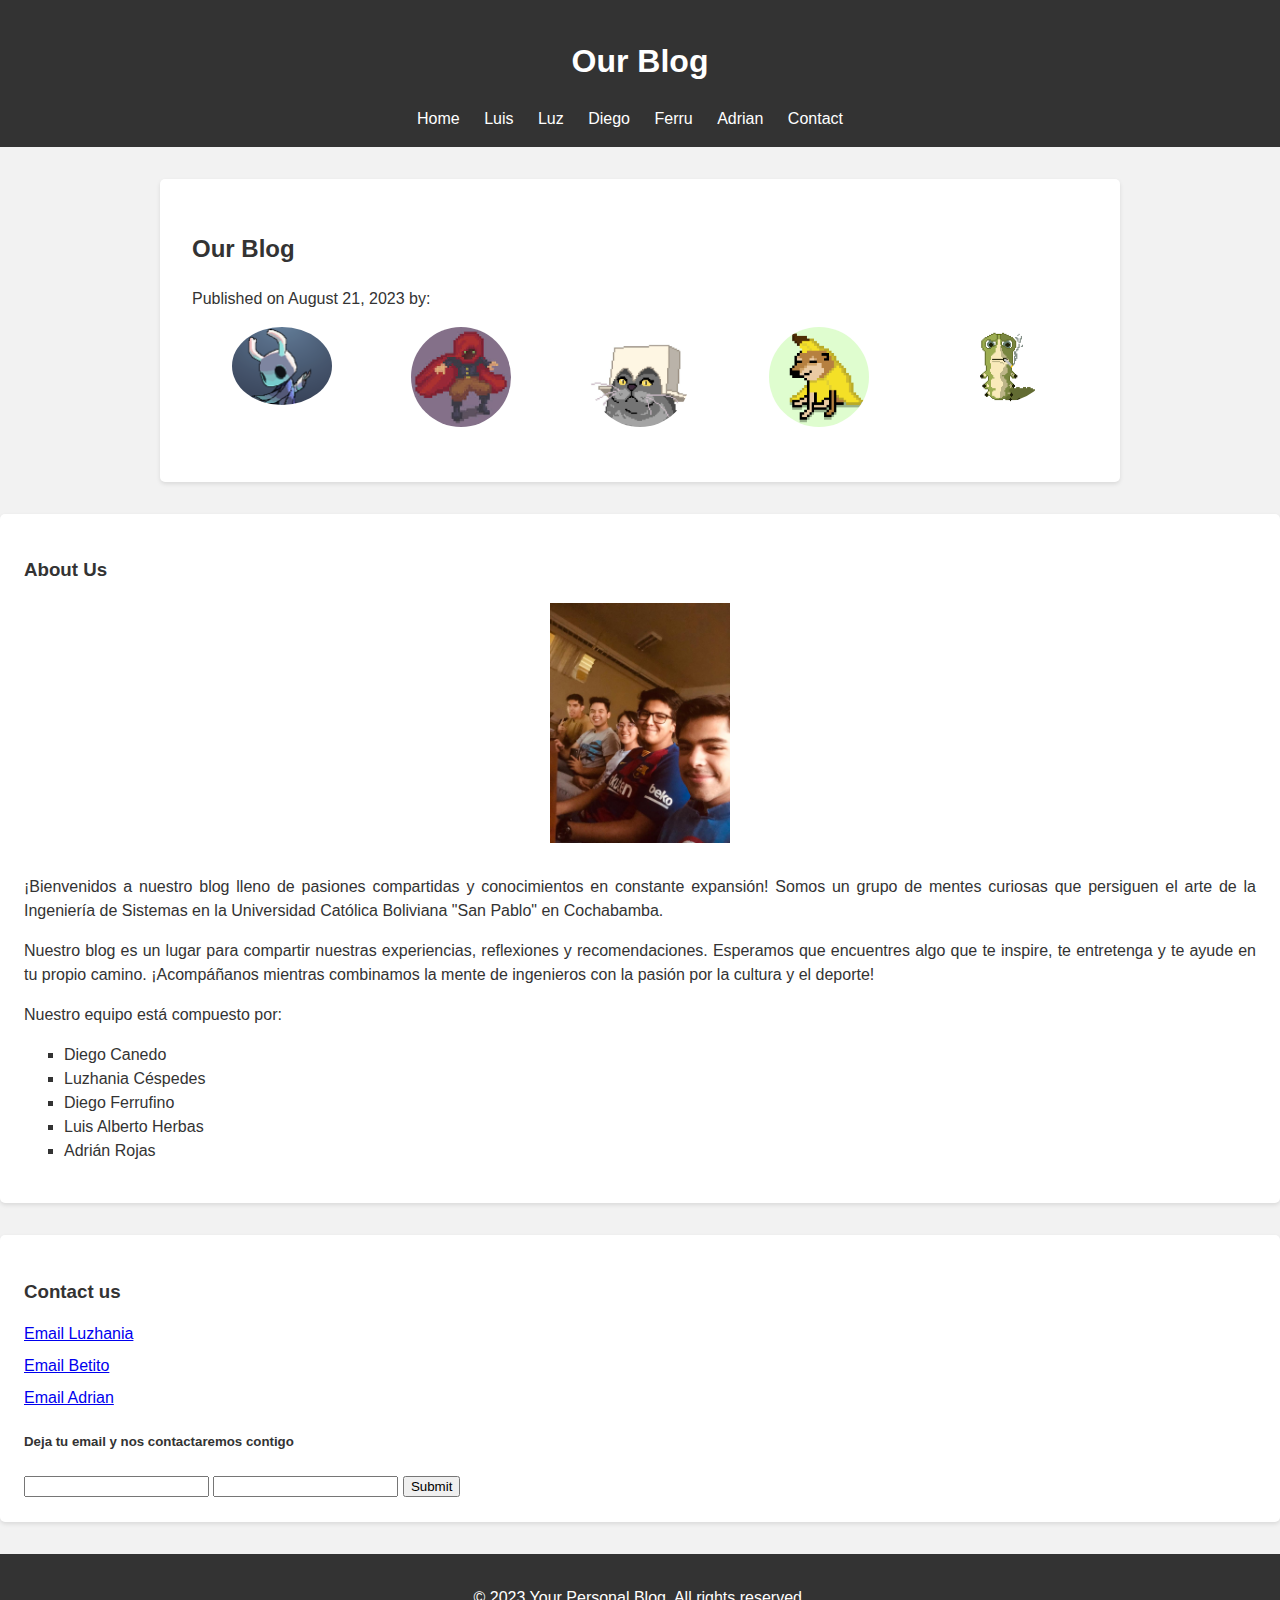
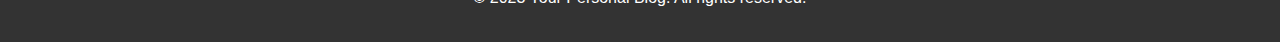
<file: index.html>
<!DOCTYPE html>
<html lang="en">

<head>
    <meta charset="UTF-8">
    <meta name="viewport" content="width=device-width, initial-scale=1.0">
    <title>Personal Blog</title>
    <link rel="stylesheet" href="styles.css">
</head>

<body>
    <header>
        <h1>Our Blog</h1>
        <nav>
            <ul>
                <li><a href="#">Home</a></li>
                <li><a href="Luis.html">Luis</a></li>
                <li><a href="Luz.html">Luz</a></li>
                <li><a href="diego.html">Diego</a></li>
                <li><a href="diegoF.html">Ferru</a></li>
                <li><a href="Adrian.html">Adrian</a></li>
                <li><a href="#contact">Contact</a></li>
            </ul>
        </nav>
    </header>

    <section class="main-content">
        <article>
            <h2>Our Blog</h2>
            <p>Published on <time datetime="2023-08-21">August 21, 2023</time> by: </p>
            <div class="image-container">
                <div class="image-info">
                    <img class="circular-image" src="images/imagen1.png" alt="Imagen 1">
                    <div class="infoImagen">
                        <p>Luis Herbas, 19 años</p>
                    </div>
                </div>
                <div class="image-info">
                    <img class="circular-image" src="images/imagen2.jpeg" alt="Imagen Adrian">
                    <div class="infoImagen">
                        <p>Adrian Rojas, 20 años</p>
                    </div>
                </div>
                <div class="image-info">
                    <img class="circular-image" src="images/imagen3.jpg" alt="Imagen 3">
                    <div class="infoImagen">
                        <p>Luzhania Cespedes, 19 años</p>
                    </div>
                </div>
                <div class="image-info">
                    <img class="circular-image" src="images/imagen4.png" alt="Imagen Diego">
                    <div class="infoImagen">
                        <p>Diego Canedo, 19 años</p>
                    </div>
                </div>
                <div class="image-info">
                    <img class="circular-image" src="images/imagen5.png" alt="Imagen 5">
                    <div class="infoImagen">
                        <p>Diego Ferrufino, 19 años</p>
                    </div>
                </div>
            </div>
        </article>
    </section>

    <section id="aboutUs">
        <div class="text">
            <h3>About Us</h3>
            <div id="fotoGrupal">
                <img src="Extra/fotogrupal.jpg" alt="Profile Image">
            </div>
            <p>¡Bienvenidos a nuestro blog lleno de pasiones compartidas y conocimientos en constante
                expansión! Somos un grupo de mentes curiosas que persiguen el arte de la Ingeniería de Sistemas en la
                Universidad Católica Boliviana "San Pablo" en Cochabamba.</p>
            <p>Nuestro blog es un lugar para compartir nuestras experiencias, reflexiones y recomendaciones. Esperamos
                que encuentres algo que te inspire, te entretenga y te ayude en tu propio camino. ¡Acompáñanos mientras
                combinamos la mente de ingenieros con la pasión por la cultura y el deporte!</p>
            <p>Nuestro equipo está compuesto por:</p>
            <ul>
                <li>Diego Canedo</li>
                <li>Luzhania Céspedes</li>
                <li>Diego Ferrufino</li>
                <li>Luis Alberto Herbas</li>
                <li>Adrián Rojas</li>
            </ul>
        </div>
    </section>

    <section id="contact">
        <div class="contact">
            <h3>Contact us</h3>
            <ul>
                <li><a href="mailto:luzhania.cespedes@ucb.edu.bo">Email Luzhania</a></li>
                <li><a href="mailto:luis.herbas@ucb.edu.bo">Email Betito</a></li>
                <li><a href="mailto:adrian.rojas.o@ucb.edu.bo">Email Adrian</a></li>
            </ul>
            <form>
                <h5>Deja tu email y nos contactaremos contigo</h5>
                <input type="Email" required>
                <input type="Password" required>
                <input type="Submit">
            </form>
        </div>

    </section>

    <footer>
        <p>&copy; 2023 Your Personal Blog. All rights reserved.</p>
    </footer>
</body>

</html>
</file>
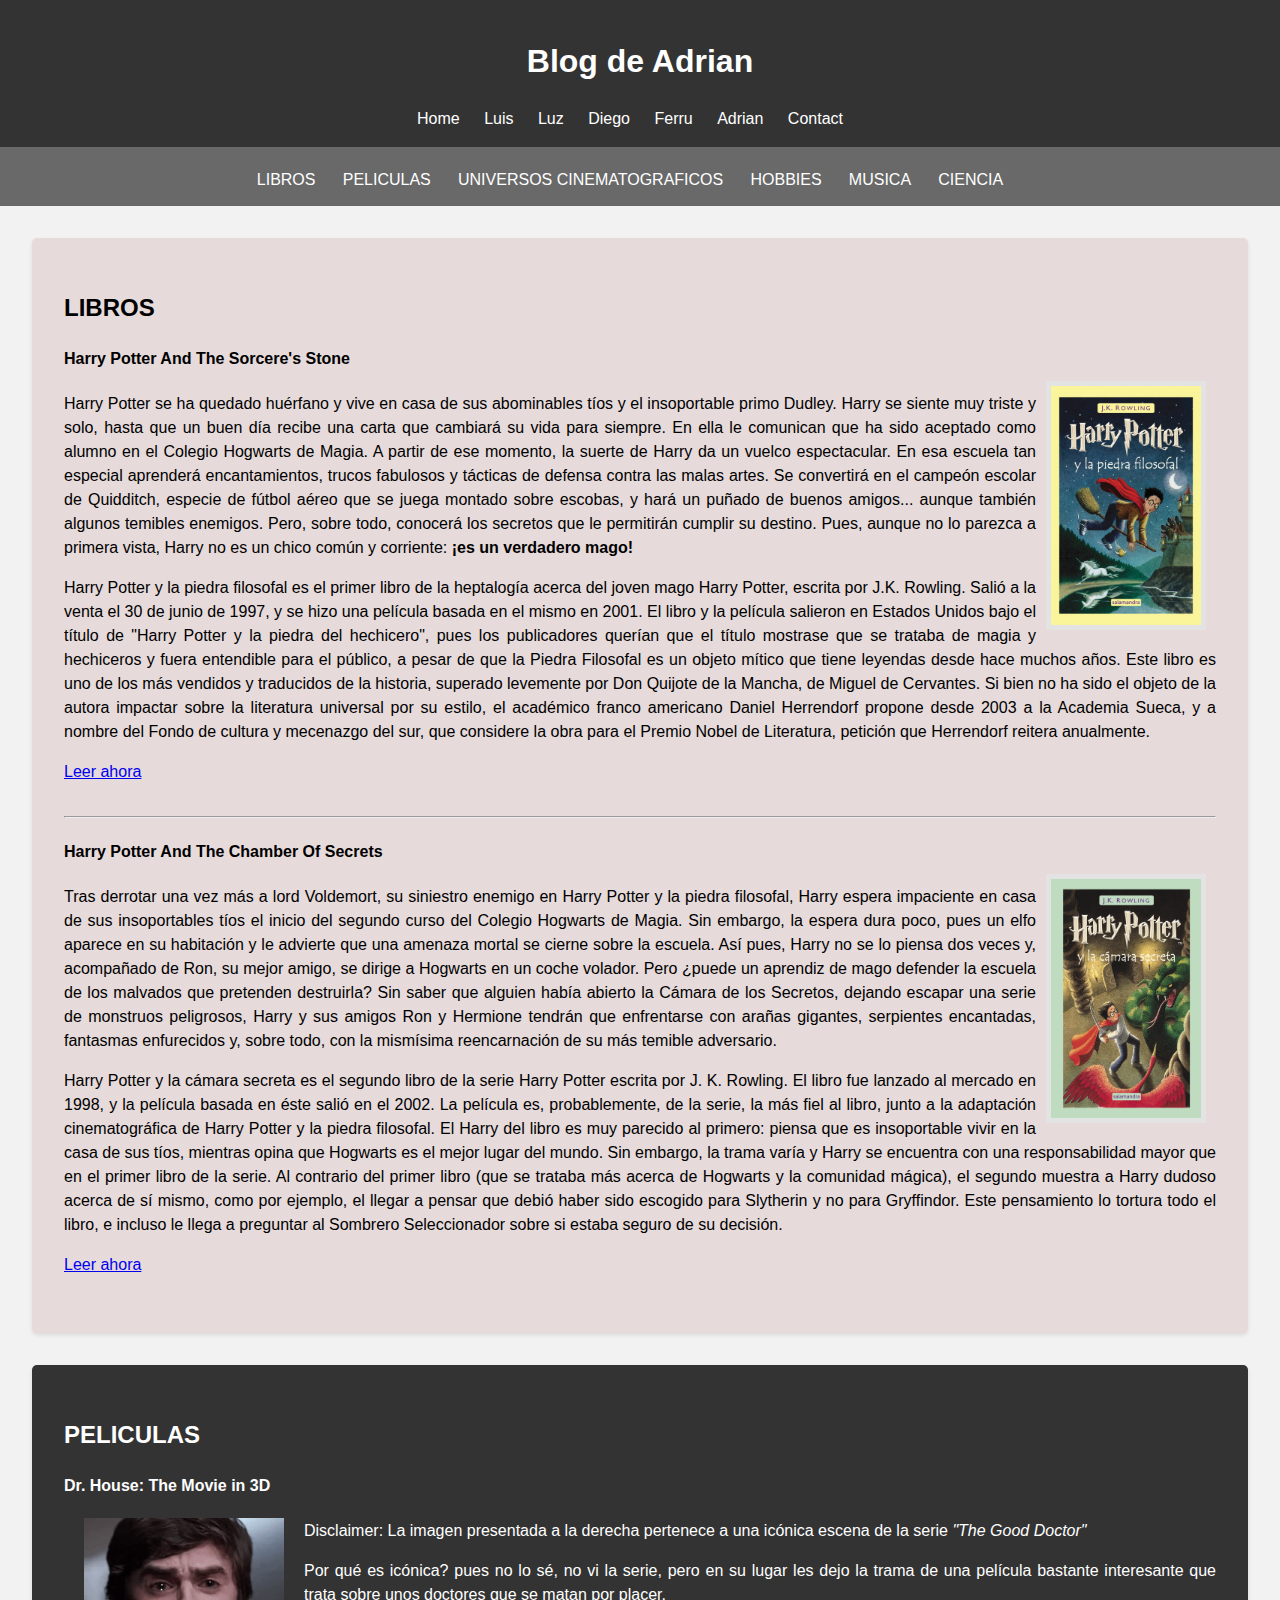
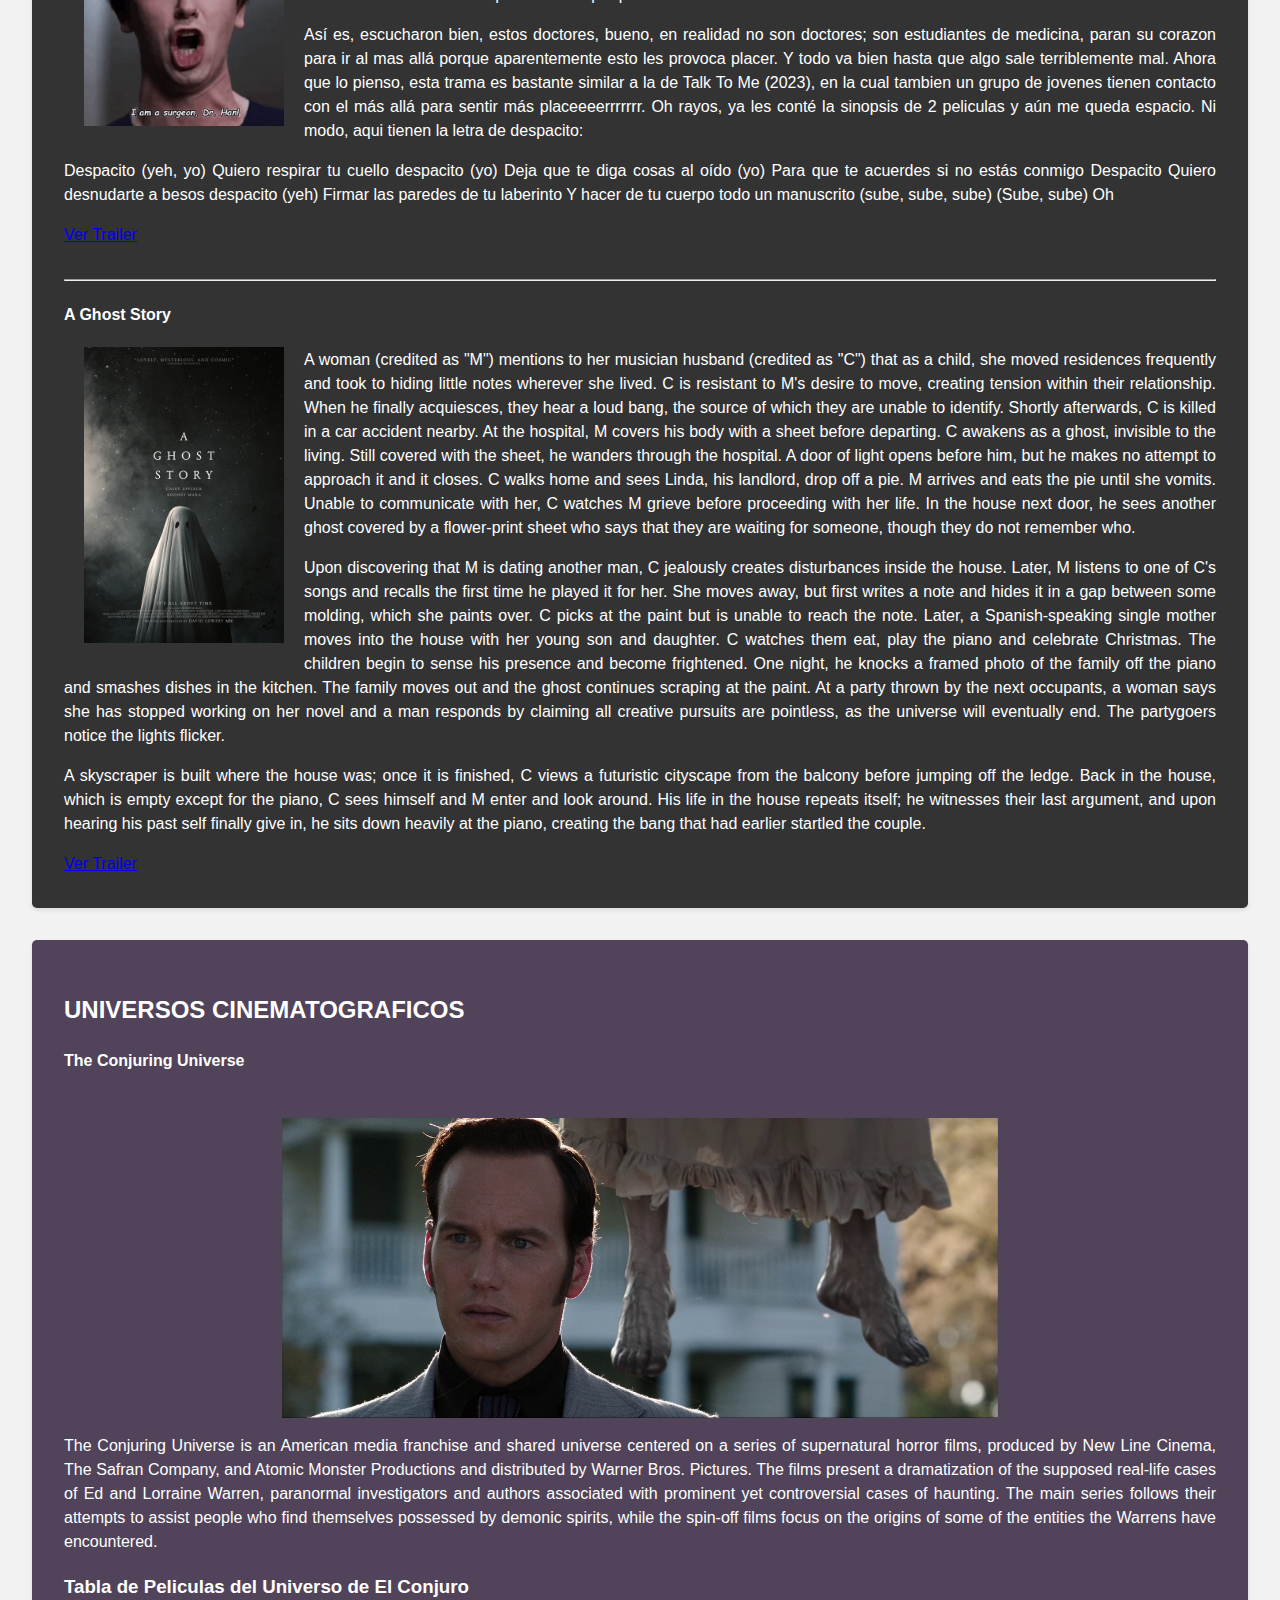
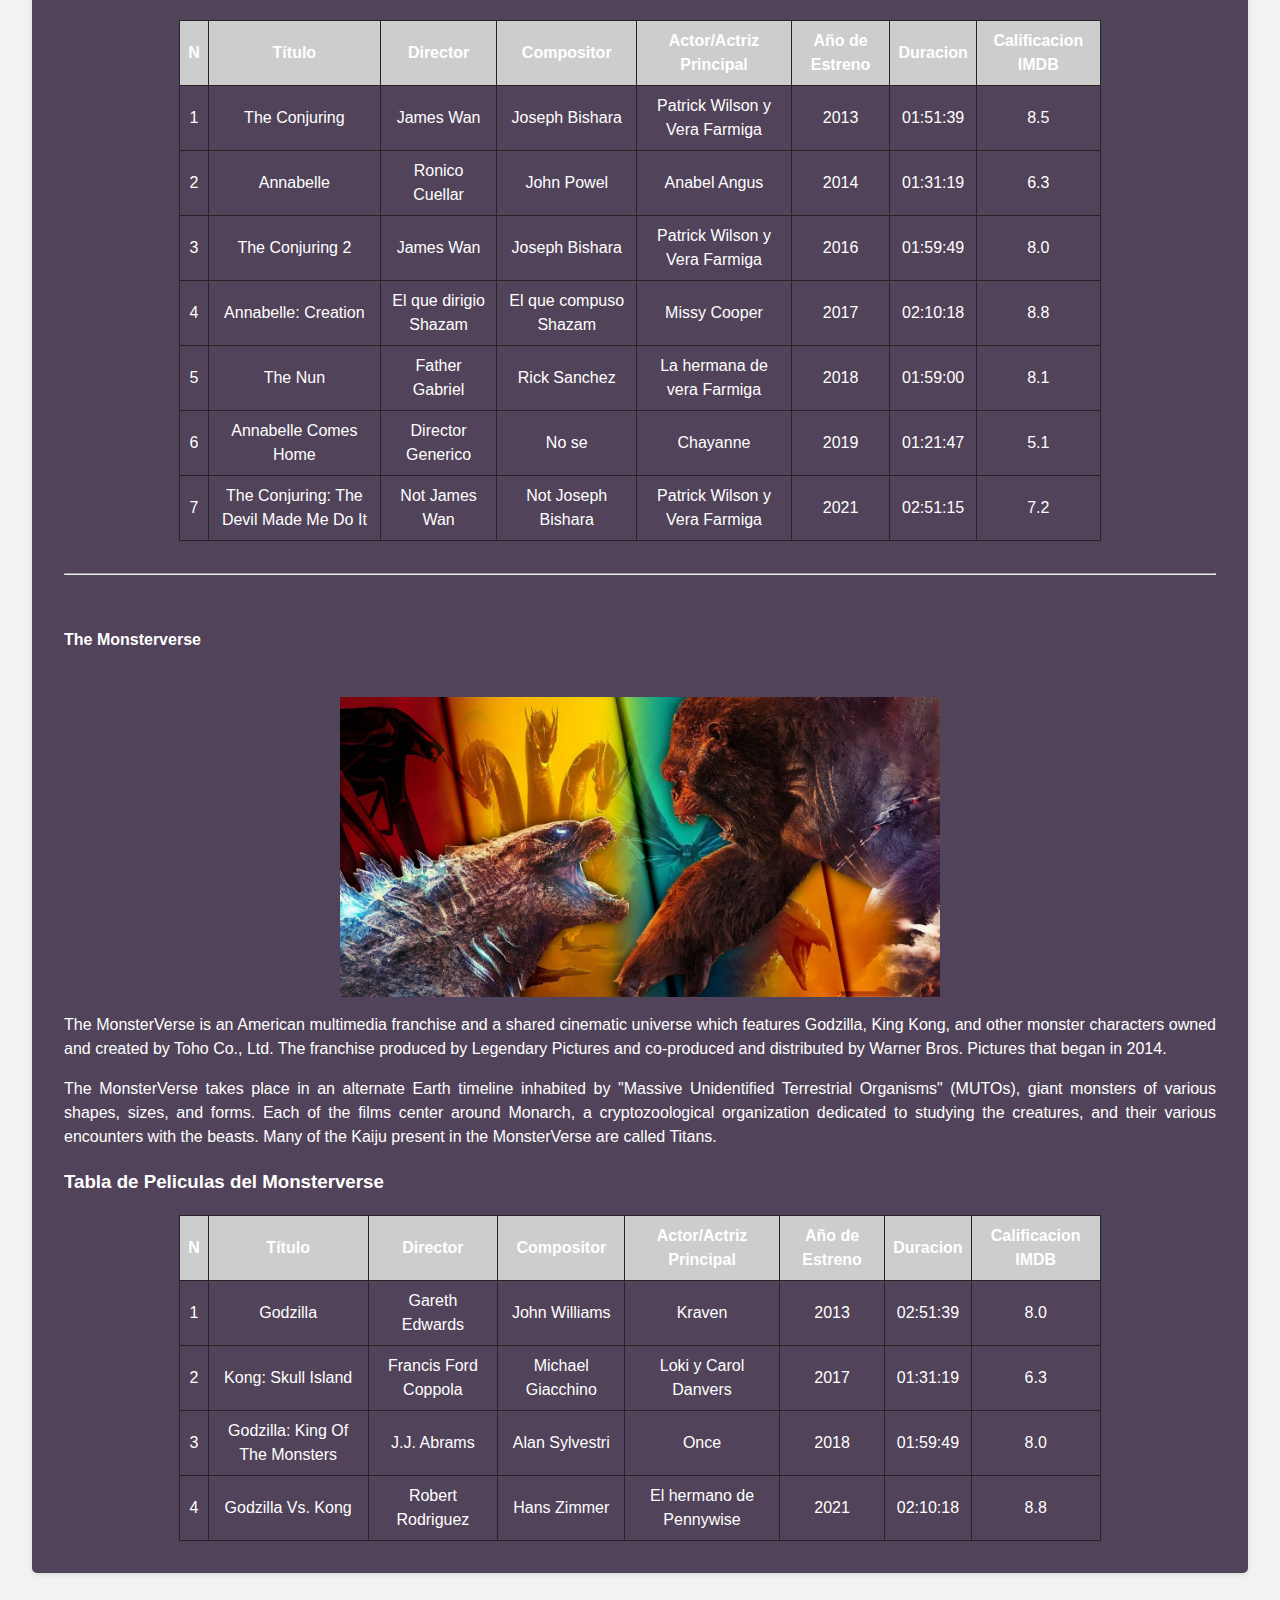
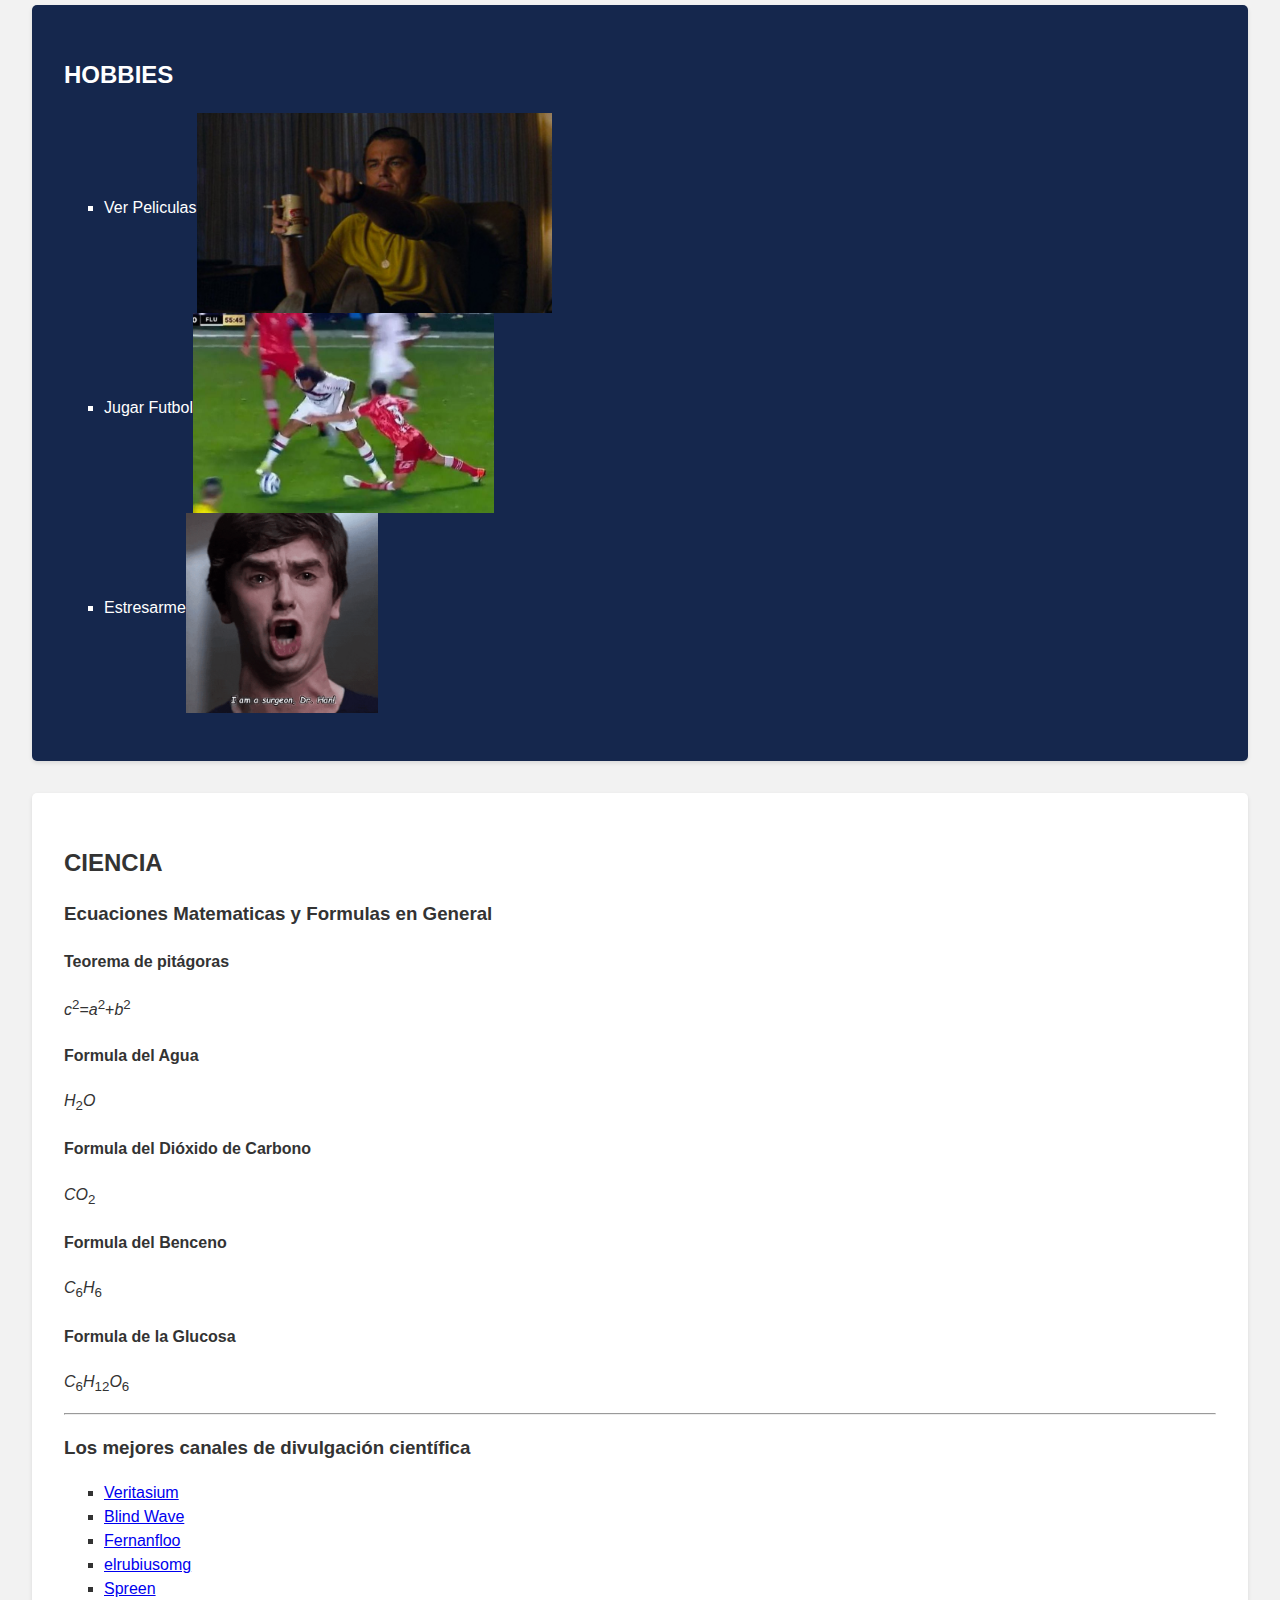
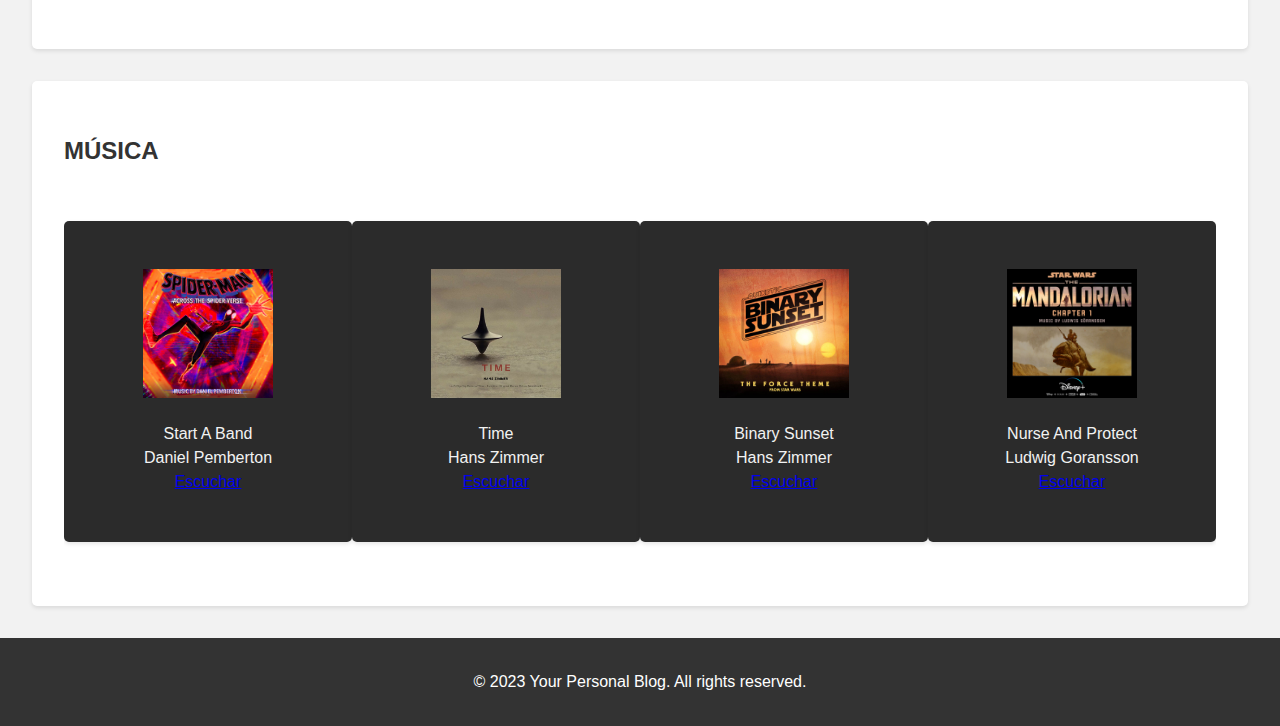
<file: Adrian.html>
<!DOCTYPE html>
<html lang="en">

<head>
    <meta charset="UTF-8">
    <meta name="viewport" content="width=device-width, initial-scale=1.0">
    <meta author="Luz" content="...">
    <title>Luz</title>
    <link rel="stylesheet" href="styles.css">
</head>

<body>
    <header>
        <h1>Blog de Adrian</h1>
        <nav>
            <ul>
                <li><a href="index.html">Home</a></li>
                <li><a href="Luis.html">Luis</a></li>
                <li><a href="Luz.html">Luz</a></li>
                <li><a href="diego.html">Diego</a></li>
                <li><a href="diegoF.html">Ferru</a></li>
                <li><a href="Adrian.html">Adrian</a></li>
                <li><a href="index.html#contact">Contact</a></li>
            </ul>
        </nav>
    </header>

    <section id="indice">

        <nav class="indice">
            <ul>
                <li><a href="#libros">LIBROS</a></li>
                <li><a href="#peliculas">PELICULAS</a></li>
                <li><a href="#universos">UNIVERSOS CINEMATOGRAFICOS</a></li>
                <li><a href="#hobbies">HOBBIES</a></li>
                <li><a href="#música">MUSICA</a></li>
                <li><a href="#ciencia">CIENCIA</a></li>
            </ul>
        </nav>
    </section>
    <a name="libros"></a>
    <div class="Libros_a">
        <h2>LIBROS</h2>
        <section>
            <article>
                <h4>Harry Potter And The Sorcere's Stone <br> <img src="images/hp1oficial.jpg"
                        alt="Portada orgullo y prejuicio" align="right"></h4>
                <p>
                    Harry Potter se ha quedado huérfano y vive en casa de sus abominables tíos y el insoportable primo
                    Dudley.
                    Harry se siente muy triste y solo, hasta que un buen día recibe una carta que cambiará su vida para
                    siempre.
                    En ella le comunican que ha sido aceptado como alumno en el Colegio Hogwarts de Magia.
                    A partir de ese momento, la suerte de Harry da un vuelco espectacular.
                    En esa escuela tan especial aprenderá encantamientos, trucos fabulosos y tácticas de defensa contra
                    las malas artes.
                    Se convertirá en el campeón escolar de Quidditch, especie de fútbol aéreo que se juega montado sobre
                    escobas, y hará un puñado de buenos amigos... aunque también algunos temibles enemigos.
                    Pero, sobre todo, conocerá los secretos que le permitirán cumplir su destino.
                    Pues, aunque no lo parezca a primera vista, Harry no es un chico común y corriente: <strong>¡es un
                        verdadero mago!</strong>
                </p>
                <p>Harry Potter y la piedra filosofal es el primer libro de la heptalogía acerca del joven mago Harry
                    Potter, escrita por J.K. Rowling. Salió a la venta el 30 de junio de 1997, y se hizo una película
                    basada en el mismo en 2001.
                    El libro y la película salieron en Estados Unidos bajo el título de "Harry Potter y la piedra del
                    hechicero", pues los publicadores querían que el título mostrase que se trataba de magia y
                    hechiceros y fuera entendible para el público, a pesar de que la Piedra Filosofal es un objeto
                    mítico que tiene leyendas desde hace muchos años.
                    Este libro es uno de los más vendidos y traducidos de la historia, superado levemente por Don
                    Quijote de la Mancha, de Miguel de Cervantes.
                    Si bien no ha sido el objeto de la autora impactar sobre la literatura universal por su estilo, el
                    académico franco americano Daniel Herrendorf propone desde 2003 a la Academia Sueca, y a nombre del
                    Fondo de cultura y mecenazgo del sur, que considere la obra para el Premio Nobel de Literatura,
                    petición que Herrendorf reitera anualmente.
                </p>
                <a href="https://www.youtube.com/watch?v=dQw4w9WgXcQ" target="_blank">Leer ahora</a>
            </article>
            <br>
            <hr />
            <article>
                <h4>Harry Potter And The Chamber Of Secrets<br><img src="images/hp2.jpg" alt="Portada Mujercitas"
                        align="right"></h4>
                <p>
                    Tras derrotar una vez más a lord Voldemort, su siniestro enemigo en Harry Potter y la piedra
                    filosofal, Harry espera impaciente en casa de sus insoportables tíos el inicio del segundo curso del
                    Colegio Hogwarts de Magia.
                    Sin embargo, la espera dura poco, pues un elfo aparece en su habitación y le advierte que una
                    amenaza mortal se cierne sobre la escuela.
                    Así pues, Harry no se lo piensa dos veces y, acompañado de Ron, su mejor amigo, se dirige a Hogwarts
                    en un coche volador.
                    Pero ¿puede un aprendiz de mago defender la escuela de los malvados que pretenden destruirla?
                    Sin saber que alguien había abierto la Cámara de los Secretos, dejando escapar una serie de
                    monstruos peligrosos, Harry y sus amigos Ron y Hermione tendrán que enfrentarse con arañas gigantes,
                    serpientes encantadas, fantasmas enfurecidos y, sobre todo, con la mismísima reencarnación de su más
                    temible adversario.
                </p>
                <p>
                    Harry Potter y la cámara secreta es el segundo libro de la serie Harry Potter escrita por J. K.
                    Rowling. El libro fue lanzado al mercado en 1998, y la película basada en éste salió en el 2002. La
                    película es, probablemente, de la serie, la más fiel al libro, junto a la adaptación cinematográfica
                    de Harry Potter y la piedra filosofal.
                    El Harry del libro es muy parecido al primero: piensa que es insoportable vivir en la casa de sus
                    tíos, mientras opina que Hogwarts es el mejor lugar del mundo. Sin embargo, la trama varía y Harry
                    se encuentra con una responsabilidad mayor que en el primer libro de la serie.
                    Al contrario del primer libro (que se trataba más acerca de Hogwarts y la comunidad mágica), el
                    segundo muestra a Harry dudoso acerca de sí mismo, como por ejemplo, el llegar a pensar que debió
                    haber sido escogido para Slytherin y no para Gryffindor. Este pensamiento lo tortura todo el libro,
                    e incluso le llega a preguntar al Sombrero Seleccionador sobre si estaba seguro de su decisión.
                </p>
                <a href="https://www.youtube.com/watch?v=dQw4w9WgXcQ" target="_blank">Leer ahora</a>
            </article>
            <br>
        </section>
    </div>

    <a name="peliculas"></a>
    <div class="Peliculas_A">
        <h2>PELICULAS</h2>
        <section>
            <article>
                <h4>Dr. House: The Movie in 3D <br> <img src="images/doctor.gif" alt="Portada orgullo y prejuicio"
                        align="left" width="50" height="50"></h4>
                <p>
                    Disclaimer: La imagen presentada a la derecha pertenece a una icónica escena de la serie <cite>"The
                        Good Doctor"</cite></p>
                <p>Por qué es icónica? pues no lo sé, no vi la serie, pero en su lugar les dejo la trama de una película
                    bastante interesante que trata sobre unos doctores que se matan por placer. </p>
                <p>Así es, escucharon bien, estos doctores, bueno, en realidad no son doctores; son estudiantes de
                    medicina, paran su corazon para ir al mas allá porque aparentemente esto les provoca placer. Y todo
                    va bien hasta que algo sale terriblemente mal. Ahora que lo pienso, esta trama es bastante similar a
                    la de Talk To Me (2023), en la cual tambien un grupo de jovenes tienen contacto con el más allá para
                    sentir más placeeeerrrrrrr. Oh rayos, ya les conté la sinopsis de 2 peliculas y aún me queda
                    espacio. Ni modo, aqui tienen la letra de despacito: </p>
                <p>Despacito (yeh, yo)
                    Quiero respirar tu cuello despacito (yo)
                    Deja que te diga cosas al oído (yo)
                    Para que te acuerdes si no estás conmigo
                    Despacito
                    Quiero desnudarte a besos despacito (yeh)
                    Firmar las paredes de tu laberinto
                    Y hacer de tu cuerpo todo un manuscrito (sube, sube, sube)
                    (Sube, sube) Oh
                </p>
                <a href="https://www.youtube.com/watch?v=dQw4w9WgXcQ" target="_blank">Ver Trailer</a>
            </article>
            <br>
            <hr />
            <article>
                <h4>A Ghost Story <br> <img src="images/ghost.jpg" alt="Portada orgullo y prejuicio" align="left"></h4>
                <p>
                    A woman (credited as "M") mentions to her musician husband (credited as "C") that as a child, she
                    moved residences frequently and took to hiding little notes wherever she lived. C is resistant to
                    M's desire to move, creating tension within their relationship. When he finally acquiesces, they
                    hear a loud bang, the source of which they are unable to identify.

                    Shortly afterwards, C is killed in a car accident nearby. At the hospital, M covers his body with a
                    sheet before departing. C awakens as a ghost, invisible to the living. Still covered with the sheet,
                    he wanders through the hospital. A door of light opens before him, but he makes no attempt to
                    approach it and it closes.

                    C walks home and sees Linda, his landlord, drop off a pie. M arrives and eats the pie until she
                    vomits. Unable to communicate with her, C watches M grieve before proceeding with her life. In the
                    house next door, he sees another ghost covered by a flower-print sheet who says that they are
                    waiting for someone, though they do not remember who.</p>

                <p>Upon discovering that M is dating another man, C jealously creates disturbances inside the house.
                    Later, M listens to one of C's songs and recalls the first time he played it for her. She moves
                    away, but first writes a note and hides it in a gap between some molding, which she paints over. C
                    picks at the paint but is unable to reach the note.

                    Later, a Spanish-speaking single mother moves into the house with her young son and daughter. C
                    watches them eat, play the piano and celebrate Christmas. The children begin to sense his presence
                    and become frightened. One night, he knocks a framed photo of the family off the piano and smashes
                    dishes in the kitchen. The family moves out and the ghost continues scraping at the paint.

                    At a party thrown by the next occupants, a woman says she has stopped working on her novel and a man
                    responds by claiming all creative pursuits are pointless, as the universe will eventually end. The
                    partygoers notice the lights flicker.</p>

                <p> A skyscraper is built where the house was; once it is finished, C views a futuristic cityscape from
                    the balcony before jumping off the ledge.

                    Back in the house, which is empty except for the piano, C sees himself and M enter and look around.
                    His life in the house repeats itself; he witnesses their last argument, and upon hearing his past
                    self finally give in, he sits down heavily at the piano, creating the bang that had earlier startled
                    the couple. </p>
                <a href="https://www.youtube.com/watch?v=dQw4w9WgXcQ" target="_blank">Ver Trailer</a>
            </article>
        </section>
    </div>

    <a name="universos"></a>
    <div class="Universos">
        <h2>UNIVERSOS CINEMATOGRAFICOS</h2>
        <section>
            <h4>The Conjuring Universe</h4>
            <br>
            <img src="images/theconjuring.jpg" alt="Portada Conjuro" align="center" height="300" width="300">
            <p>
                The Conjuring Universe is an American media franchise and shared universe centered on a series of
                supernatural horror films, produced by New Line Cinema, The Safran Company, and Atomic Monster
                Productions and distributed by Warner Bros. Pictures.
                The films present a dramatization of the supposed real-life cases of Ed and Lorraine Warren, paranormal
                investigators and authors associated with prominent yet controversial cases of haunting. The main series
                follows their attempts to assist people who find themselves possessed by demonic spirits, while the
                spin-off films focus on the origins of some of the entities the Warrens have encountered.
            </p>
            <div class="Tabla_Peliculas">
                <h3>Tabla de Peliculas del Universo de El Conjuro</h3>
                <table>
                    <tr>
                        <th>N</th>
                        <th>Título</th>
                        <th>Director</th>
                        <th>Compositor</th>
                        <th>Actor/Actriz Principal</th>
                        <th>Año de Estreno</th>
                        <th>Duracion</th>
                        <th>Calificacion IMDB</th>
                    </tr>
                    <tr>
                        <td>1</td>
                        <td>The Conjuring</td>
                        <td>James Wan</td>
                        <td>Joseph Bishara</td>
                        <td>Patrick Wilson y Vera Farmiga</td>
                        <td>2013</td>
                        <td>01:51:39</td>
                        <td>8.5</td>
                    </tr>
                    <tr>
                        <td>2</td>
                        <td>Annabelle</td>
                        <td>Ronico Cuellar</td>
                        <td>John Powel</td>
                        <td>Anabel Angus</td>
                        <td>2014</td>
                        <td>01:31:19</td>
                        <td>6.3</td>
                    </tr>
                    <tr>
                        <td>3</td>
                        <td>The Conjuring 2</td>
                        <td>James Wan</td>
                        <td>Joseph Bishara</td>
                        <td>Patrick Wilson y Vera Farmiga</td>
                        <td>2016</td>
                        <td>01:59:49</td>
                        <td>8.0</td>
                    </tr>
                    <tr>
                        <td>4</td>
                        <td>Annabelle: Creation</td>
                        <td>El que dirigio Shazam</td>
                        <td>El que compuso Shazam</td>
                        <td>Missy Cooper</td>
                        <td>2017</td>
                        <td>02:10:18</td>
                        <td>8.8</td>
                    </tr>
                    <tr>
                        <td>5</td>
                        <td>The Nun</td>
                        <td>Father Gabriel</td>
                        <td>Rick Sanchez</td>
                        <td>La hermana de vera Farmiga</td>
                        <td>2018</td>
                        <td>01:59:00</td>
                        <td>8.1</td>
                    </tr>
                    <tr>
                        <td>6</td>
                        <td>Annabelle Comes Home</td>
                        <td>Director Generico</td>
                        <td>No se</td>
                        <td>Chayanne</td>
                        <td>2019</td>
                        <td>01:21:47</td>
                        <td>5.1</td>
                    </tr>
                    <tr>
                        <td>7</td>
                        <td>The Conjuring: The Devil Made Me Do It</td>
                        <td>Not James Wan</td>
                        <td>Not Joseph Bishara</td>
                        <td>Patrick Wilson y Vera Farmiga</td>
                        <td>2021</td>
                        <td>02:51:15</td>
                        <td>7.2</td>
                    </tr>

                </table>
            </div>
        </section>
        <br>
        <hr><br>
        <section>
            <h4>The Monsterverse</h4>
            <br>
            <img src="images/monster.jpg" alt="Portada Conjuro" align="center" height="300" width="300">
            <p>
                The MonsterVerse is an American multimedia franchise and a shared cinematic universe which features
                Godzilla, King Kong, and other monster characters owned and created by Toho Co., Ltd. The franchise
                produced by Legendary Pictures and co-produced and distributed by Warner Bros. Pictures that began in
                2014.</p>
            <p>The MonsterVerse takes place in an alternate Earth timeline inhabited by "Massive Unidentified
                Terrestrial Organisms" (MUTOs), giant monsters of various shapes, sizes, and forms. Each of the films
                center around Monarch, a cryptozoological organization dedicated to studying the creatures, and their
                various encounters with the beasts. Many of the Kaiju present in the MonsterVerse are called Titans.</p>
            <div class="Tabla_Peliculas">
                <h3>Tabla de Peliculas del Monsterverse</h3>
                <table>
                    <tr>
                        <th>N</th>
                        <th>Título</th>
                        <th>Director</th>
                        <th>Compositor</th>
                        <th>Actor/Actriz Principal</th>
                        <th>Año de Estreno</th>
                        <th>Duracion</th>
                        <th>Calificacion IMDB</th>
                    </tr>
                    <tr>
                        <td>1</td>
                        <td>Godzilla</td>
                        <td>Gareth Edwards</td>
                        <td>John Williams</td>
                        <td>Kraven</td>
                        <td>2013</td>
                        <td>02:51:39</td>
                        <td>8.0</td>
                    </tr>
                    <tr>
                        <td>2</td>
                        <td>Kong: Skull Island</td>
                        <td>Francis Ford Coppola</td>
                        <td>Michael Giacchino</td>
                        <td>Loki y Carol Danvers</td>
                        <td>2017</td>
                        <td>01:31:19</td>
                        <td>6.3</td>
                    </tr>
                    <tr>
                        <td>3</td>
                        <td>Godzilla: King Of The Monsters</td>
                        <td>J.J. Abrams</td>
                        <td>Alan Sylvestri</td>
                        <td>Once</td>
                        <td>2018</td>
                        <td>01:59:49</td>
                        <td>8.0</td>
                    </tr>
                    <tr>
                        <td>4</td>
                        <td>Godzilla Vs. Kong</td>
                        <td>Robert Rodriguez</td>
                        <td>Hans Zimmer</td>
                        <td>El hermano de Pennywise</td>
                        <td>2021</td>
                        <td>02:10:18</td>
                        <td>8.8</td>
                    </tr>
                </table>
            </div>
        </section>
    </div>
    <a name="hobbies"></a>
    <div class="hobbies_a">
        <h2>HOBBIES</h2>
        <ul>
            <li>Ver Peliculas<img src="images/leo.jpg" width="200" height="200" align="middle"></li>
            <li>Jugar Futbol<img src="images/fulvo.jpg" width="200" height="200" align="middle"></li>
            <li>Estresarme<img src="images/doctor.gif" width="200" height="200" align="middle"></li>
        </ul>
    </div>
    <a name="ciencia"></a>
    <div class="Ciencia">
        <h2>CIENCIA</h2>
        <article>
            <h3>Ecuaciones Matematicas y Formulas en General</h3>
            <article>
                <h4>Teorema de pitágoras</h4>
                <p><var>c</var><sup>2</sup>=<var>a</var><sup>2</sup>+<var>b</var><sup>2</sup></p>
                <h4>Formula del Agua</h4>
                <p><var>H</var><sub>2</sub><var>O</var></p>
                <h4>Formula del Dióxido de Carbono</h4>
                <p><var>C</var><var>O</var><sub>2</sub></p>
                <h4>Formula del Benceno</h4>
                <p><var>C</var><sub>6</sub><var>H</var><sub>6</sub></p>
                <h4>Formula de la Glucosa</h4>
                <p><var>C</var><sub>6</sub><var>H</var><sub>12</sub><var>O</var><sub>6</sub></p>
            </article>

        </article>
        <hr />
        <article>
            <h3>Los mejores canales de divulgación científica</h3>
            <ul>
                <li><a href="https://www.youtube.com/watch?v=dQw4w9WgXcQ" target="_blank">Veritasium</a></li>
                <li><a href="https://www.youtube.com/watch?v=dQw4w9WgXcQ" target="_blank">Blind Wave</a></li>
                <li><a href="https://www.youtube.com/watch?v=dQw4w9WgXcQ" target="_blank">Fernanfloo</a></li>
                <li><a href="https://www.youtube.com/watch?v=dQw4w9WgXcQ" target="_blank">elrubiusomg</a></li>
                <li><a href="https://www.youtube.com/watch?v=dQw4w9WgXcQ" target="_blank">Spreen</a></li>
            </ul>
        </article>
    </div>

    <a name="música"></a>
    <div class="Música">
        <h2>MÚSICA</h2>
        <div class="carousel">
            <div class="carousel-container">
                <div class="carousel-item">
                    <figure>
                        <img src="images/band.jpeg" alt="Start A Band">
                        <br />
                        <figcaption>
                            Start A Band <br />
                            Daniel Pemberton<br>
                            <a href="https://youtu.be/DGwW4EHgV6o?si=l7QKFfEoTxwk_kWw" target="_blank">Escuchar</a>
                        </figcaption>
                    </figure>
                </div>
                <div class="carousel-item">
                    <figure>
                        <img src="images/time.jpg" alt="Time">
                        <br />
                        <figcaption>
                            Time <br />
                            Hans Zimmer<br>
                            <a href="https://youtu.be/c56t7upa8Bk?si=JdemjBmccjpOidd5" target="_blank">Escuchar</a>
                        </figcaption>
                    </figure>
                </div>
                <div class="carousel-item">
                    <figure>
                        <img src="images/binary.jpeg" alt="Into Yesterday">
                        <br />
                        <figcaption>
                            Binary Sunset <br />
                            Hans Zimmer<br>
                            <a href="https://www.youtube.com/watch?v=dQw4w9WgXcQ" target="_blank">Escuchar</a>
                        </figcaption>
                    </figure>
                </div>
                <div class="carousel-item">
                    <figure>
                        <img src="images/nurse.jpg" alt="Into Yesterday">
                        <br />
                        <figcaption>
                            Nurse And Protect <br />
                            Ludwig Goransson<br>
                            <a href="https://www.youtube.com/watch?v=dQw4w9WgXcQ" target="_blank">Escuchar</a>
                        </figcaption>
                    </figure>
                </div>
            </div>
        </div>
    </div>
    <footer>
        <p>&copy; 2023 Your Personal Blog. All rights reserved.</p>
    </footer>
</body>

</html>
</file>
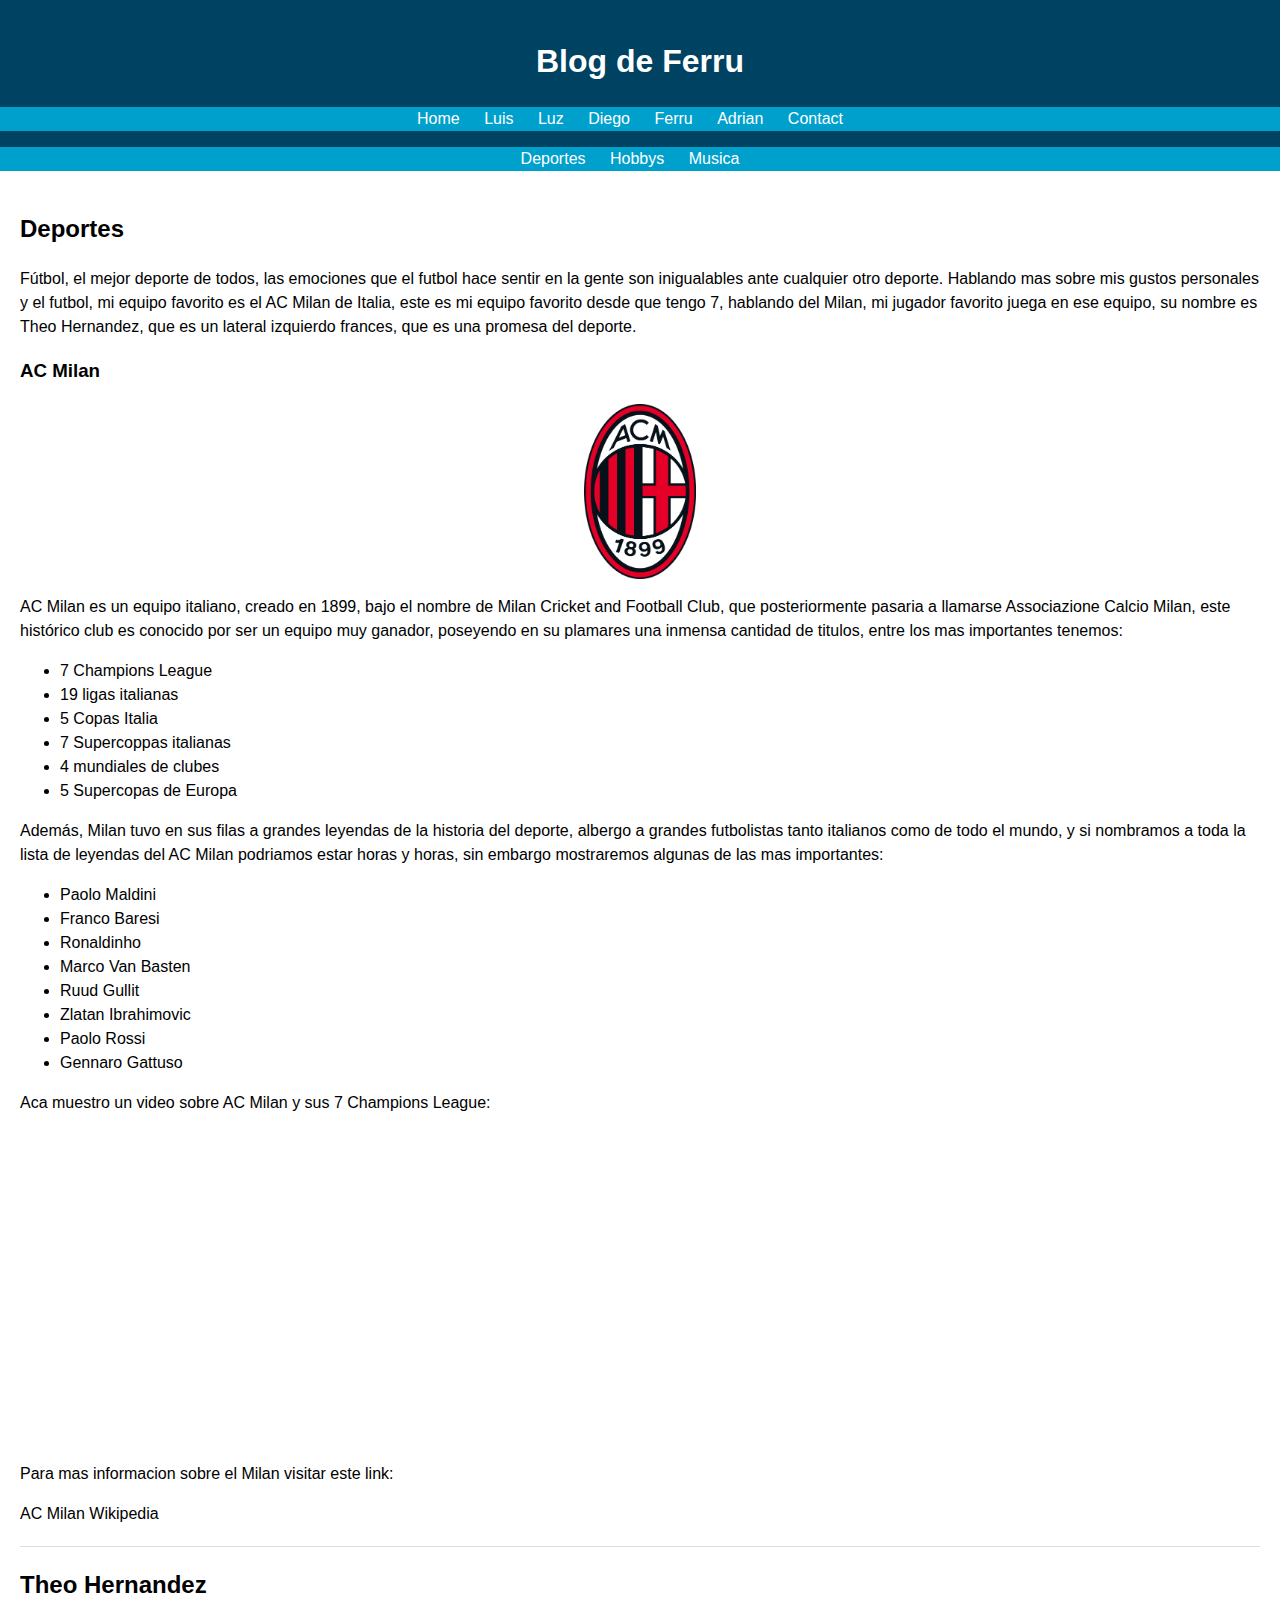
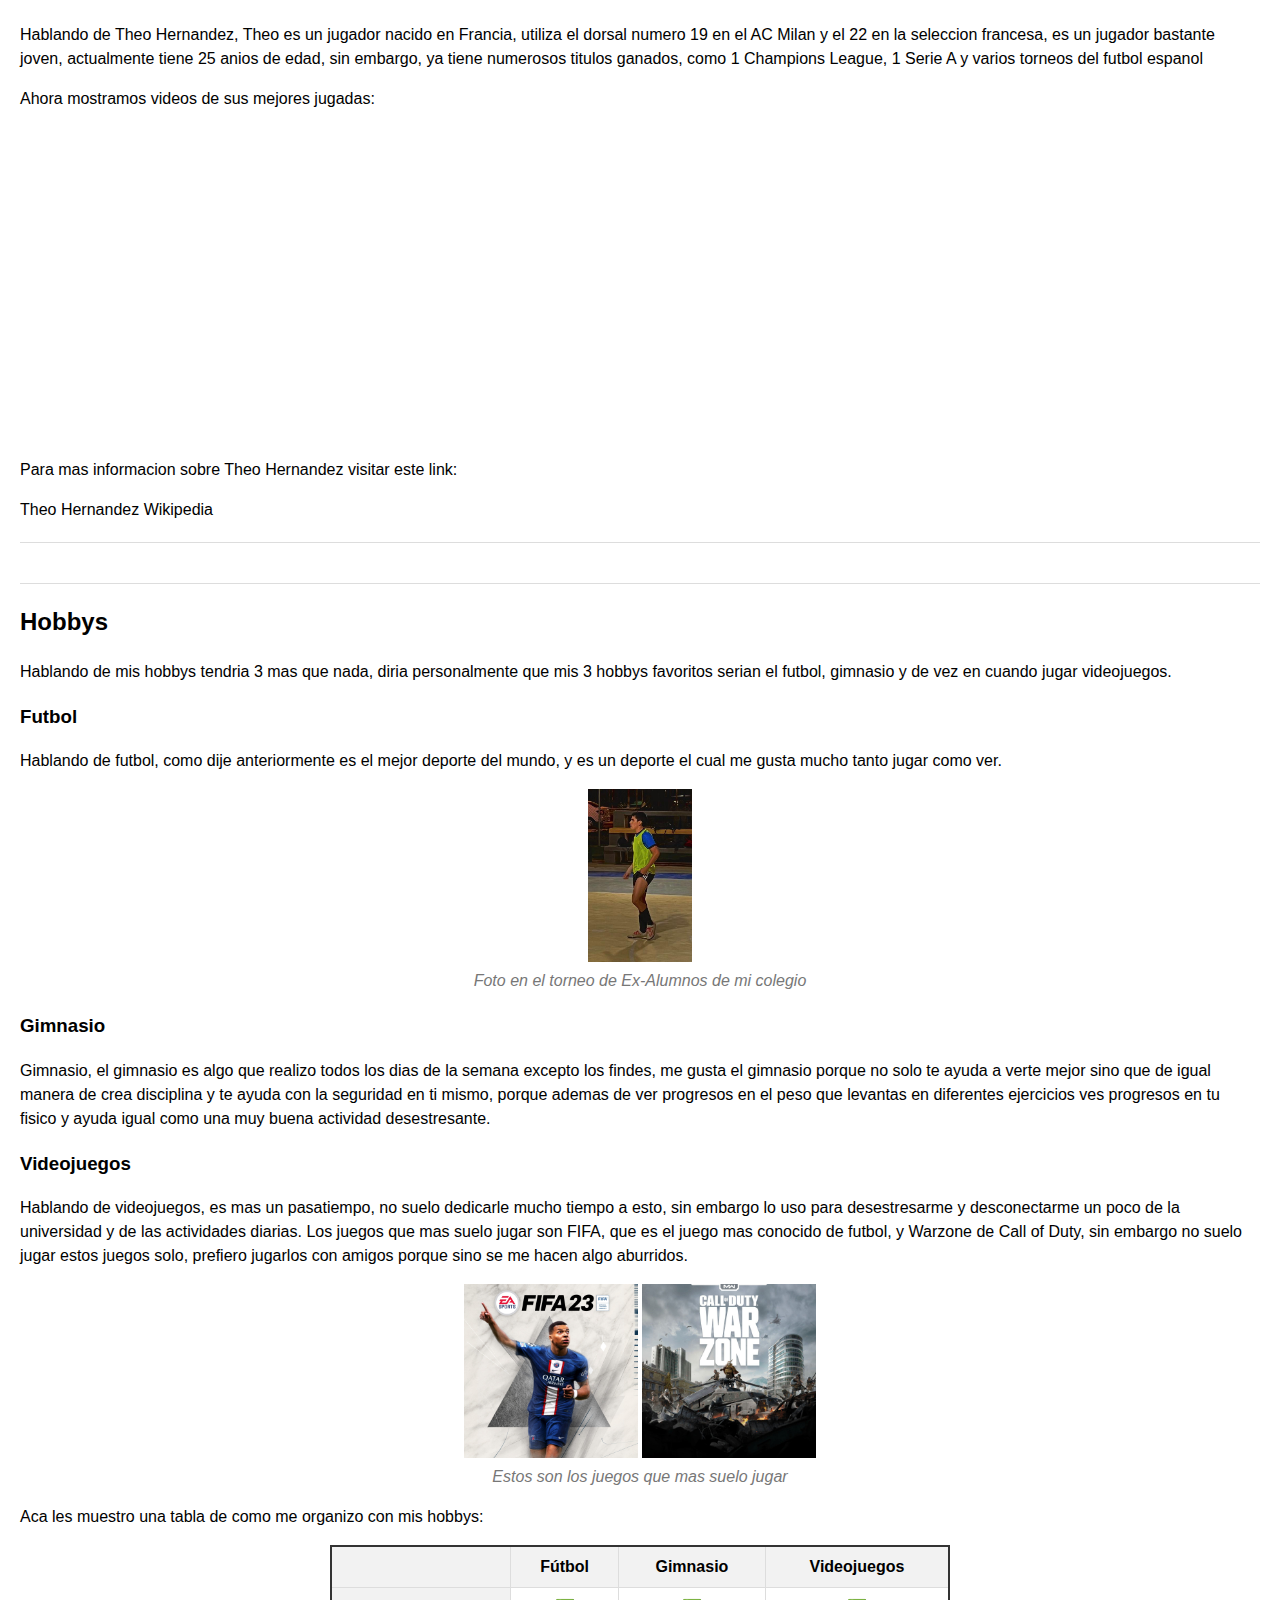
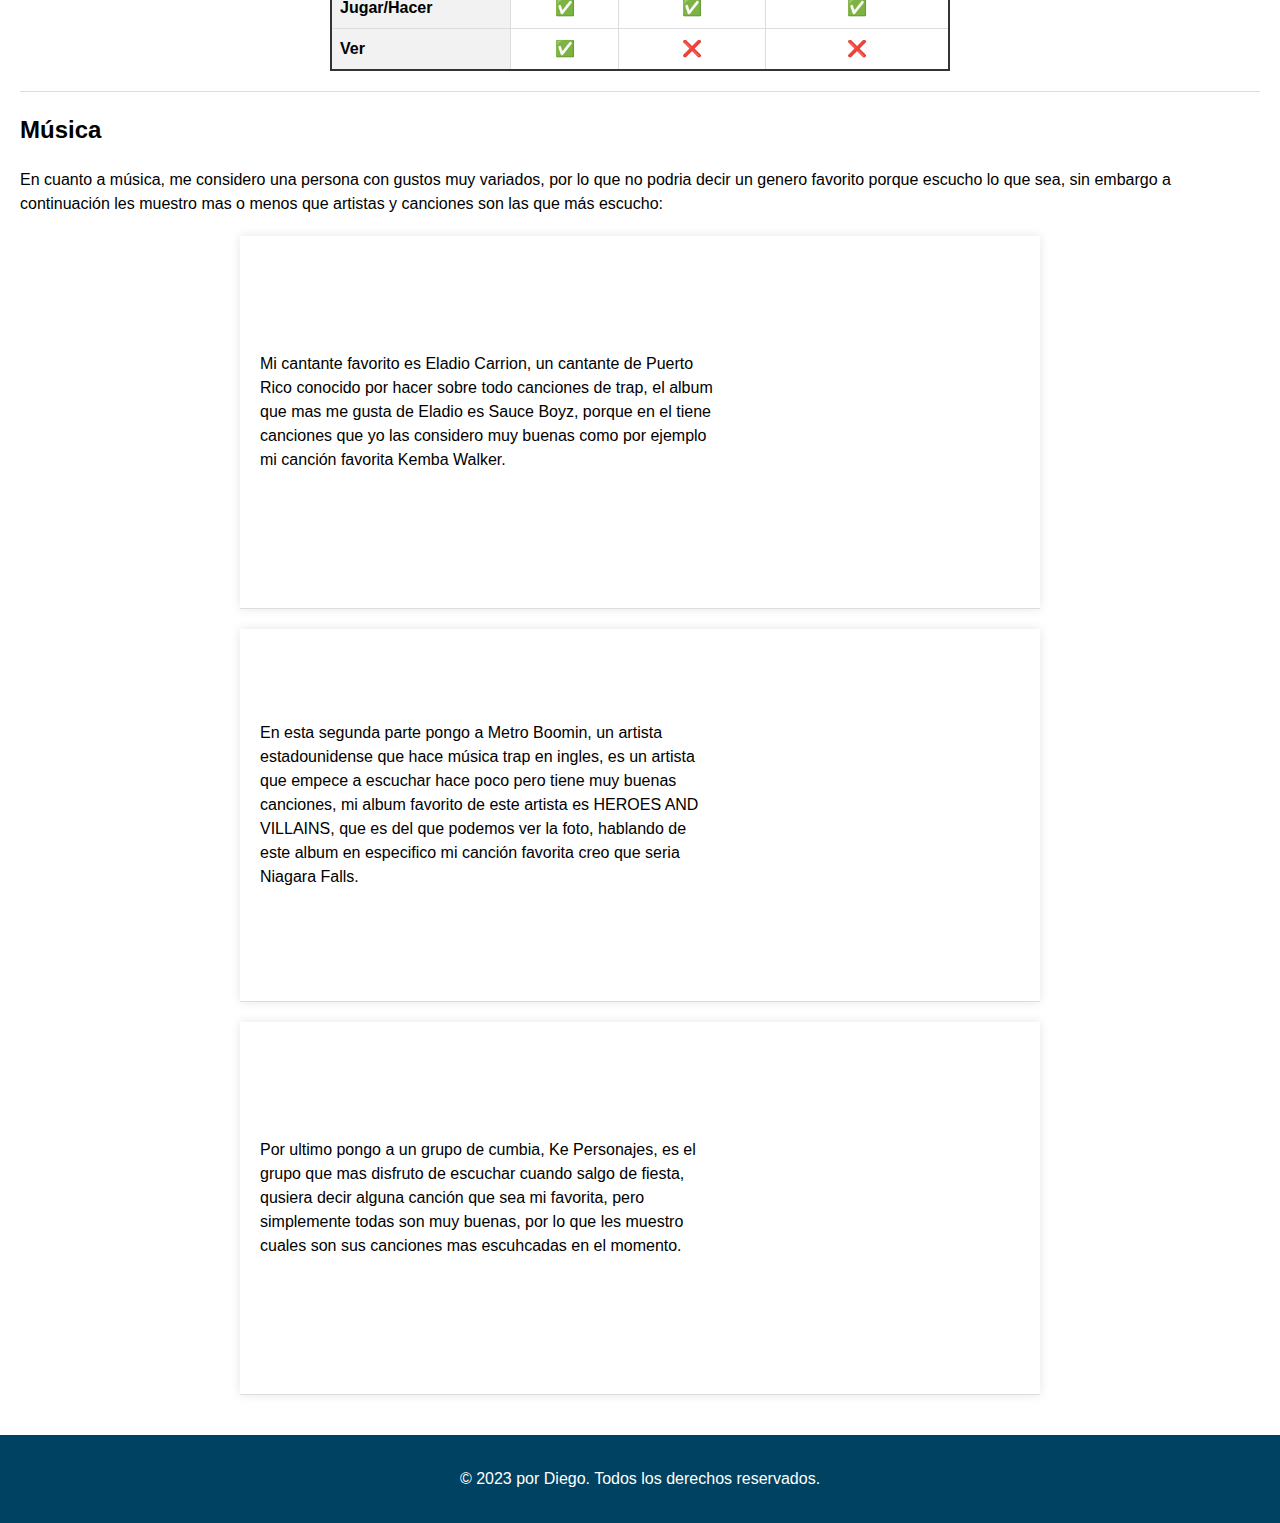
<file: diegoF.html>
<!DOCTYPE html>
<html lang="es">

<head>
    <meta charset="UTF-8">
    <meta name="viewport" content="width=device-width, initial-scale=1.0">
    <link rel="stylesheet" href="stylesDiego.css">
    <title>Blog Ferru</title>
</head>

<body>
    <header>
        <h1>Blog de Ferru</h1>
        <nav>
            <ul>
                <li><a href="index.html">Home</a></li>
                <li><a href="Luis.html">Luis</a></li>
                <li><a href="Luz.html">Luz</a></li>
                <li><a href="diego.html">Diego</a></li>
                <li><a href="diegoF.html">Ferru</a></li>
                <li><a href="Adrian.html">Adrian</a></li>
                <li><a href="index.html#contact">Contact</a></li>
            </ul>
        </nav>
    </header>

    <nav>
        <ul>
            <li><a href="#deportes">Deportes</a></li>
            <li><a href="#Hobbys">Hobbys</a></li>
            <li><a href="#musica">Musica</a></li>
        </ul>
    </nav>


    <main>
        <div class="deportes">
            <a name="deportes" id="deportes"></a>
            <article>
                <h2>Deportes</h2>

                <p>Fútbol, el mejor deporte de todos, las emociones que el futbol hace sentir en la gente son
                    inigualables ante cualquier otro deporte. Hablando mas sobre mis gustos personales y el futbol, mi
                    equipo favorito es el <a href="#milan">AC Milan</a>
                    de Italia, este es mi equipo favorito desde que tengo 7, hablando del Milan, mi jugador favorito
                    juega en ese equipo, su nombre es <a href="#theo">Theo Hernandez</a>, que es un lateral izquierdo
                    frances, que es una
                    promesa del deporte.
                </p>

                <div id="milan" class="milan">
                    <a name="milan" id="milan"></a>
                    <article>
                        <h3>AC Milan</h3>

                        <div class="acmilan">
                            <div class="imagenMilan">
                                <img src="Extra/acmilan.png">
                            </div>
                            <div class="textoMilan">
                                <p>
                                    AC Milan es un equipo italiano, creado en 1899, bajo el nombre de Milan Cricket and
                                    Football Club, que posteriormente
                                    pasaria a llamarse Associazione Calcio Milan, este histórico club es conocido por
                                    ser un equipo muy
                                    ganador, poseyendo en su plamares una inmensa cantidad de titulos, entre los mas
                                    importantes tenemos:
                                </p>
                                <ul>
                                    <li>7 Champions League</li>
                                    <li>19 ligas italianas</li>
                                    <li>5 Copas Italia</li>
                                    <li>7 Supercoppas italianas</li>
                                    <li>4 mundiales de clubes</li>
                                    <li>5 Supercopas de Europa</li>
                                </ul>
                            </div>

                        </div>

                        <p>
                            Además, Milan tuvo en sus filas a grandes leyendas de la historia del deporte, albergo a
                            grandes futbolistas
                            tanto italianos como de todo el mundo, y si nombramos a toda la lista de leyendas del AC
                            Milan podriamos
                            estar horas y horas, sin embargo mostraremos algunas de las mas importantes:
                        </p>
                        <ul>
                            <li>Paolo Maldini </li>
                            <li>Franco Baresi </li>
                            <li>Ronaldinho </li>
                            <li>Marco Van Basten </li>
                            <li>Ruud Gullit </li>
                            <li>Zlatan Ibrahimovic </li>
                            <li>Paolo Rossi </li>
                            <li>Gennaro Gattuso </li>
                        </ul>
                        <p>Aca muestro un video sobre AC Milan y sus 7 Champions League:</p>
                        <div class="video_container">
                            <iframe width="560" height="315"
                                src="https://www.youtube.com/embed/xiphf1Dp_Xw?si=98s6F2XzOxGU_1xe"
                                title="YouTube video player" frameborder="0"
                                allow="accelerometer; autoplay; clipboard-write; encrypted-media; gyroscope; picture-in-picture; web-share"
                                allowfullscreen></iframe>
                        </div>
                        <p>Para mas informacion sobre el Milan visitar este link:</p>
                        <a href="https://es.wikipedia.org/wiki/Associazione_Calcio_Milan">AC Milan Wikipedia</a>
                    </article>
                </div>

                <div id="theo" class="theo">
                    <article>
                        <a name="theo" id="theo"></a>
                        <h2>Theo Hernandez</h2>
                        <p>Hablando de Theo Hernandez, Theo es un jugador nacido en Francia, utiliza el dorsal numero 19
                            en el AC Milan
                            y el 22 en la seleccion francesa, es un jugador bastante joven, actualmente tiene 25 anios
                            de edad,
                            sin embargo, ya tiene numerosos titulos ganados, como 1 Champions League, 1 Serie A y varios
                            torneos del futbol espanol
                        </p>
                        <p>Ahora mostramos videos de sus mejores jugadas:</p>
                        <div class="video_container">
                            <iframe width="560" height="315"
                                src="https://www.youtube.com/embed/8Opg5A2i13I?si=lQGrai8C-surOMKY"
                                title="YouTube video player" frameborder="0"
                                allow="accelerometer; autoplay; clipboard-write; encrypted-media; gyroscope; picture-in-picture; web-share"
                                allowfullscreen></iframe>
                        </div>
                        <p>Para mas informacion sobre Theo Hernandez visitar este link:</p>
                        <a href="https://es.wikipedia.org/wiki/Theo_Hern%C3%A1ndez">Theo Hernandez Wikipedia</a>
                    </article>
                </div>
            </article>
        </div>

        <div class="Hobbys">
            <a name="Hobbys" id="Hobbys"></a>
            <article>
                <h2>Hobbys</h2>
                <p>Hablando de mis hobbys tendria 3 mas que nada, diria personalmente que mis 3 hobbys favoritos serian
                    el
                    futbol, gimnasio y de vez en cuando jugar videojuegos.
                </p>
                <div class="hobbyFutbol">
                    <h3>Futbol</h3>
                    <p>
                        Hablando de futbol, como dije anteriormente es el mejor deporte del mundo, y es un deporte el
                        cual
                        me gusta mucho tanto jugar como ver.
                    </p>
                    <figure class="fotoFutbol" style="text-align: center;">
                        <img src="Extra/ferru.jpeg">
                        <figcaption>Foto en el torneo de Ex-Alumnos de mi colegio</figcaption>
                    </figure>
                </div>
                <div class="hobbyGimnasio">
                    <h3>Gimnasio</h3>
                    <p>
                        Gimnasio, el gimnasio es algo que realizo todos los dias de la semana excepto los findes, me
                        gusta el
                        gimnasio porque no solo te ayuda a verte mejor sino que de igual manera de crea disciplina y te
                        ayuda con
                        la seguridad en ti mismo, porque ademas de ver progresos en el peso que levantas en diferentes
                        ejercicios
                        ves progresos en tu fisico y ayuda igual como una muy buena actividad desestresante.
                    </p>
                </div>
                <div class="hobbyVideojuegos">
                    <h3>Videojuegos</h3>
                    <p>
                        Hablando de videojuegos, es mas un pasatiempo, no suelo dedicarle mucho tiempo a esto, sin
                        embargo lo uso
                        para desestresarme y desconectarme un poco de la universidad y de las actividades diarias.
                        Los juegos que mas suelo jugar son FIFA, que es el juego mas conocido de futbol, y Warzone de
                        Call of Duty,
                        sin embargo no suelo jugar estos juegos solo, prefiero jugarlos con amigos porque sino se me
                        hacen algo
                        aburridos.
                    </p>
                    <figure class="fotoVideojuegos" style="text-align: center;">
                        <img src="Extra/fifa23.jpg">
                        <img src="Extra/warzone.jpg">
                        <figcaption>Estos son los juegos que mas suelo jugar</figcaption>
                    </figure>
                </div>
                <p>
                    Aca les muestro una tabla de como me organizo con mis hobbys:
                </p>
                <table>
                    <thead>
                        <tr>
                            <th></th>
                            <th>Fútbol</th>
                            <th>Gimnasio</th>
                            <th>Videojuegos</th>
                        </tr>
                    </thead>
                    <tbody>
                        <tr>
                            <th>Jugar/Hacer</th>
                            <td>✅</td>
                            <td>✅</td>
                            <td>✅</td>
                        </tr>
                        <tr>
                            <th>Ver</th>
                            <td>✅</td>
                            <td>❌</td>
                            <td>❌</td>
                        </tr>
                    </tbody>
                </table>
            </article>
        </div>

        <div class="musica">
            <a name="musica" id="musica"></a>
            <h2>Música</h2>
            <p>
                En cuanto a música, me considero una persona con gustos muy variados, por lo que no podria decir un
                genero favorito
                porque escucho lo que sea, sin embargo a continuación les muestro mas o menos que artistas y canciones
                son las
                que más escucho:
            </p>
            <article class="music-article">
                <div class="article-content">
                    <p>Mi cantante favorito es Eladio Carrion, un cantante de Puerto Rico conocido por hacer sobre todo
                        canciones
                        de trap, el album que mas me gusta de Eladio es Sauce Boyz, porque en el tiene canciones que yo
                        las
                        considero muy buenas como por ejemplo mi canción favorita Kemba Walker.
                    </p>
                </div>
                <div class="album-image">
                    <iframe style="border-radius:12px"
                        src="https://open.spotify.com/embed/track/4jhHaLksdP8DJZzxYAjOSz?utm_source=generator"
                        width="100%" height="352" frameBorder="0" allowfullscreen=""
                        allow="autoplay; clipboard-write; encrypted-media; fullscreen; picture-in-picture"
                        loading="lazy"></iframe>
                </div>
            </article>
            <article class="music-article">
                <div class="article-content">
                    <p>
                        En esta segunda parte pongo a Metro Boomin, un artista estadounidense que hace música trap en
                        ingles,
                        es un artista que empece a escuchar hace poco pero tiene muy buenas canciones, mi album favorito
                        de este
                        artista es HEROES AND VILLAINS, que es del que podemos ver la foto, hablando de este album en
                        especifico
                        mi canción favorita creo que seria Niagara Falls.

                    </p>
                </div>
                <div class="album-image">
                    <iframe style="border-radius:12px"
                        src="https://open.spotify.com/embed/track/4WuOWVnAqvEQxgSRrspBgt?utm_source=generator"
                        width="100%" height="352" frameBorder="0" allowfullscreen=""
                        allow="autoplay; clipboard-write; encrypted-media; fullscreen; picture-in-picture"
                        loading="lazy"></iframe>
                </div>
            </article>
            <article class="music-article">
                <div class="article-content">
                    <p>
                        Por ultimo pongo a un grupo de cumbia, Ke Personajes, es el grupo que mas disfruto de escuchar
                        cuando salgo
                        de fiesta, qusiera decir alguna canción que sea mi favorita, pero simplemente todas son muy
                        buenas,
                        por lo que les muestro cuales son sus canciones mas escuhcadas en el momento.
                    </p>
                </div>
                <div class="album-image">
                    <iframe style="border-radius:12px"
                        src="https://open.spotify.com/embed/artist/06Q5VlSAku57lFzyME3HrM?utm_source=generator"
                        width="100%" height="352" frameBorder="0" allowfullscreen=""
                        allow="autoplay; clipboard-write; encrypted-media; fullscreen; picture-in-picture"
                        loading="lazy"></iframe>
                </div>
            </article>
        </div>
    </main>

    <footer>
        <p>&copy; 2023 por Diego. Todos los derechos reservados.</p>
</file>
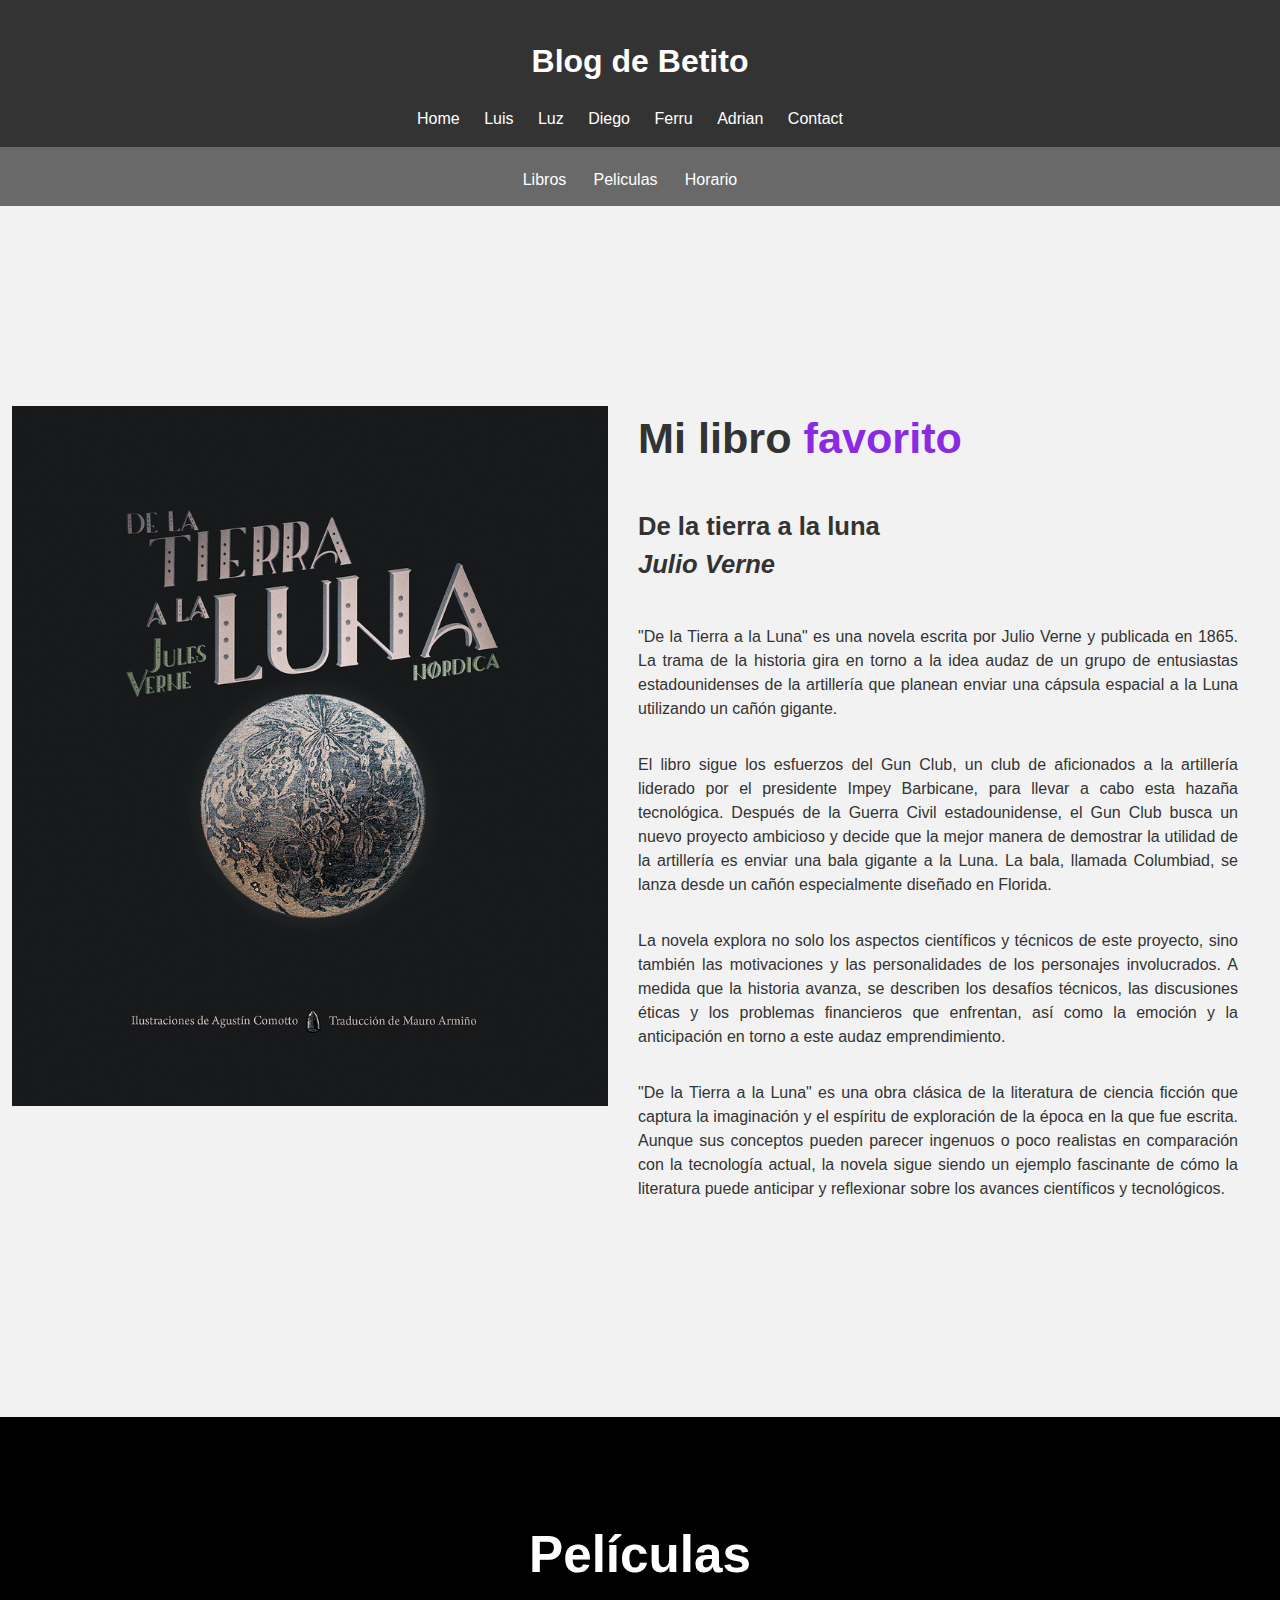
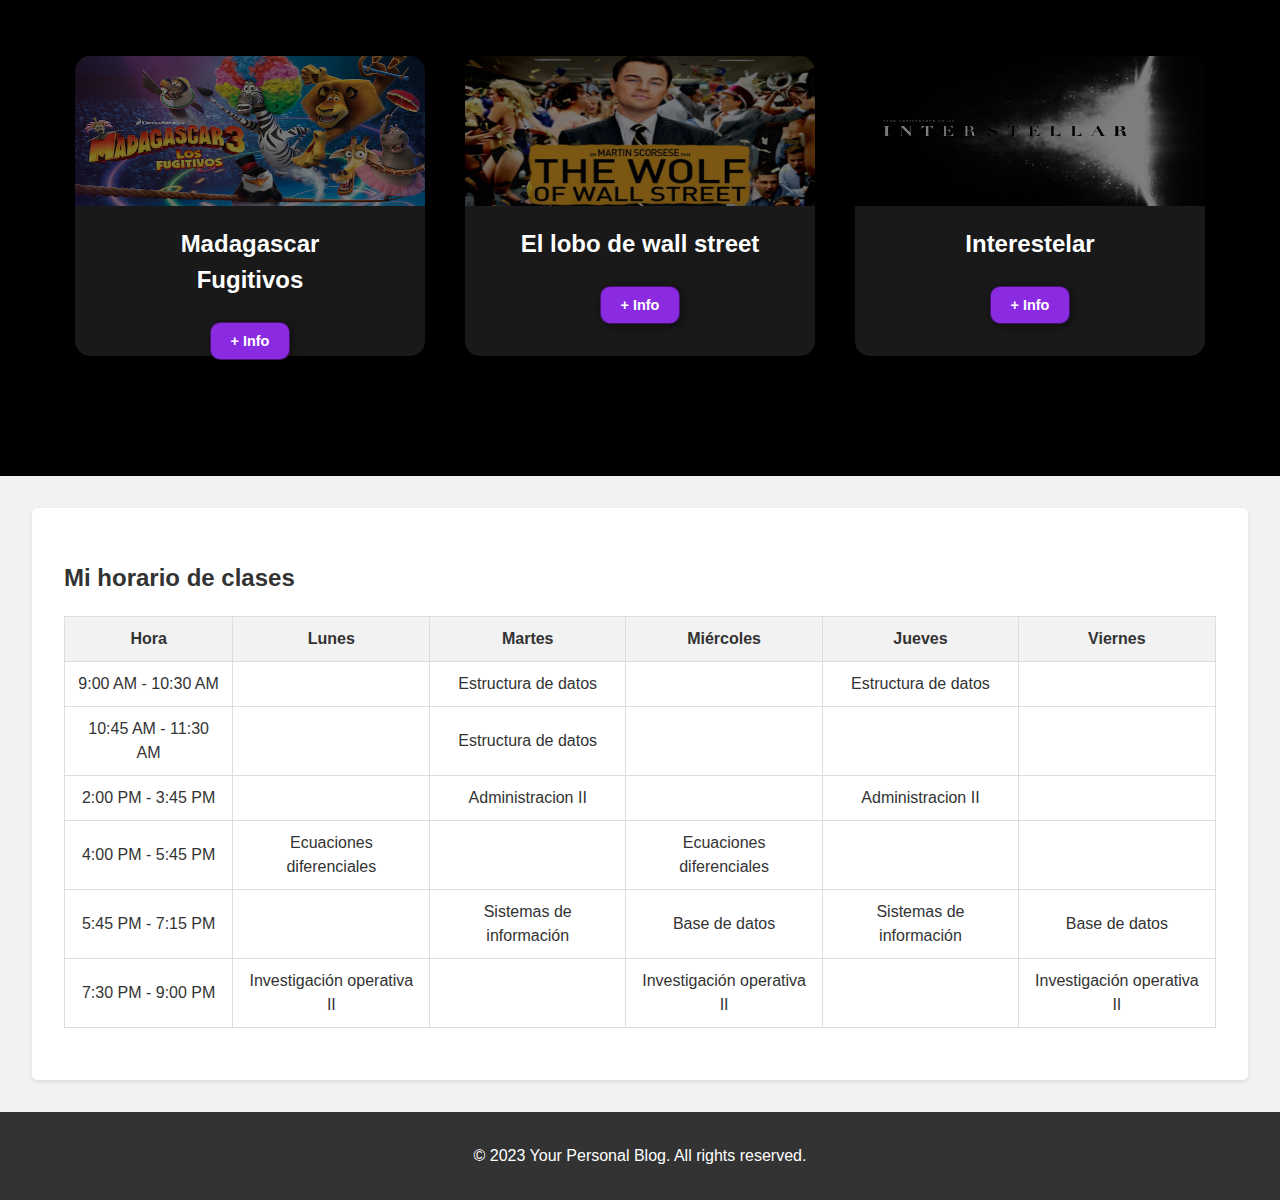
<file: Luis.html>
<!DOCTYPE html>
<html lang="en">

<head>
    <meta charset="UTF-8">
    <meta name="viewport" content="width=device-width, initial-scale=1.0">
    <title>Luis</title>
    <link rel="stylesheet" href="styles.css">
</head>

<body>
    <header>
        <h1>Blog de Betito</h1>
        <nav>
            <ul>
                <li><a href="index.html">Home</a></li>
                <li><a href="Luis.html">Luis</a></li>
                <li><a href="Luz.html">Luz</a></li>
                <li><a href="diego.html">Diego</a></li>
                <li><a href="diegoF.html">Ferru</a></li>
                <li><a href="Adrian.html">Adrian</a></li>
                <li><a href="index.html#contact">Contact</a></li>
            </ul>
        </nav>
    </header>

    <section id="indice">
        <nav class="indice">
            <ul>
                <li><a href="#libros">Libros</a></li>
                <li><a href="#peliculas">Peliculas</a></li>
                <li><a href="#horario">Horario</a></li>
            </ul>
        </nav>
    </section>

    <section id="libro">
        <div class="container">
            <div class="img-container"></div>
            <div class="texto">
                <h2>Mi libro <span class="color-acento"> favorito</span></h2>
                <h3>De la tierra a la luna <br> <i>Julio Verne</i></h3>
                <p>"De la Tierra a la Luna" es una novela escrita por Julio Verne y publicada en 1865. La trama de la
                    historia gira en torno a la idea audaz de un grupo de entusiastas estadounidenses de la artillería
                    que planean enviar una cápsula espacial a la Luna utilizando un cañón gigante.</p>

                <p> El libro sigue los esfuerzos del Gun Club, un club de aficionados a la artillería liderado por el
                    presidente Impey Barbicane, para llevar a cabo esta hazaña tecnológica. Después de la Guerra Civil
                    estadounidense, el Gun Club busca un nuevo proyecto ambicioso y decide que la mejor manera de
                    demostrar la utilidad de la artillería es enviar una bala gigante a la Luna. La bala, llamada
                    Columbiad, se lanza desde un cañón especialmente diseñado en Florida.</p>

                <p> La novela explora no solo los aspectos científicos y técnicos de este proyecto, sino también las
                    motivaciones y las personalidades de los personajes involucrados. A medida que la historia avanza,
                    se describen los desafíos técnicos, las discusiones éticas y los problemas financieros que
                    enfrentan, así como la emoción y la anticipación en torno a este audaz emprendimiento.</p>

                <p>"De la Tierra a la Luna" es una obra clásica de la literatura de ciencia ficción que captura la
                    imaginación y el espíritu de exploración de la época en la que fue escrita. Aunque sus conceptos
                    pueden parecer ingenuos o poco realistas en comparación con la tecnología actual, la novela sigue
                    siendo un ejemplo fascinante de cómo la literatura puede anticipar y reflexionar sobre los avances
                    científicos y tecnológicos.</p>
            </div>
        </div>
    </section>

    <section id="peliculas">
        <div class="container">
            <h2>Películas</h2>
            <div class="programas">

                <div class="carta">
                    <h3>Madagascar Fugitivos</h3>
                    <form action="https://www.primevideo.com/dp/amzn1.dv.gti.86b3d4d0-ae69-24d1-e983-4cebebef1ee0?autoplay=0&ref_=atv_cf_strg_wb" target="_blank">
                        <button type="submit">+ Info</button>
                    </form>
                </div>
                <div class="carta">
                    <h3>El lobo de wall street</h3>
                    <form action="https://play.hbomax.com/page/urn:hbo:page:GYIymyAspIYecwwEAAACS:type:feature?source=googleHBOMAX&action=open" target="_blank">
                        <button type="submit">+ Info</button>
                    </form>
                </div>
                <div class="carta">
                    <h3>Interestelar</h3>
                    <form action="https://play.hbomax.com/page/urn:hbo:page:GYGP7pwQv_ojDXAEAAAFc:type:feature?source=googleHBOMAX&action=open" target="_blank">
                        <button type="submit">+ Info</button>
                    </form>
                </div>

            </div>
        </div>
    </section>

    <article id="horario">
        <h2>Mi horario de clases</h2>
        <table class="horario">
            <tr>
                <th>Hora</th>
                <th>Lunes</th>
                <th>Martes</th>
                <th>Miércoles</th>
                <th>Jueves</th>
                <th>Viernes</th>
            </tr>
            <tr>
                <td>9:00 AM - 10:30 AM</td>
                <td> </td>
                <td>Estructura de datos</td>
                <td> </td>
                <td>Estructura de datos</td>
                <td> </td>
            </tr>
            <tr>
                <td>10:45 AM - 11:30 AM</td>
                <td></td>
                <td>Estructura de datos</td>
                <td></td>
                <td></td>
                <td></td>
            </tr>
            <tr>
                <td>2:00 PM - 3:45 PM</td>
                <td></td>
                <td>Administracion II</td>
                <td></td>
                <td>Administracion II</td>
                <td></td>
            </tr>
            <tr>
                <td>4:00 PM - 5:45 PM</td>
                <td>Ecuaciones diferenciales</td>
                <td></td>
                <td>Ecuaciones diferenciales</td>
                <td></td>
                <td></td>
            </tr>
            <tr>
                <td>5:45 PM - 7:15 PM</td>
                <td></td>
                <td>Sistemas de información</td>
                <td>Base de datos</td>
                <td>Sistemas de información</td>
                <td>Base de datos</td>
            </tr>
            <tr>
                <td>7:30 PM - 9:00 PM</td>
                <td>Investigación operativa II</td>
                <td></td>
                <td>Investigación operativa II</td>
                <td></td>
                <td>Investigación operativa II</td>
            </tr>
        </table>
    </article>

    <footer>
        <p>&copy; 2023 Your Personal Blog. All rights reserved.</p>
    </footer>

</body>

</html>
</file>
<file: styles.css>
/*FORMATO GENERAL*/

/* Habilita el desplazamiento suave en la página */
html {
    scroll-behavior: smooth;
}

/* Estilos generales para el cuerpo del documento */
body {
    font-family: 'Helvetica Neue', Arial, sans-serif; /* Fuente del texto */
    margin: 0; /* Elimina el margen exterior */
    padding: 0; /* Elimina el relleno interior */
    background-color: #f2f2f2; /* Color de fondo */
    color: #333; /* Color del texto */
    text-align: justify;
    line-height: 1.5;
}

/* Estilos para el encabezado */
header {
    background-color: #333; /* Color de fondo del encabezado */
    color: #fff; /* Color del texto en el encabezado */
    padding: 1rem; /* Espaciado interno en el encabezado, crea un margen interno */
    text-align: center; /* Alineación del texto en el centro */
}

/* Estilos para todas las imágenes */
img {
    width: 90%; /* Ancho del 90% del contenedor */
}

#fotoGrupal{
    display: flex;
    justify-content: space-around;
    align-items: flex-start;
}

#fotoGrupal img{
    width: 180px;

}

/* Estilos para los botones */
button {
    font-size: 0.9em; /* Tamaño de fuente */
    font-weight: bold; /* Peso de fuente */
    padding: 10px 20px; /* Espaciado interno */
    border-radius: 10px; /* Bordes redondeados */
    border: 1px solid rgba(0, 0, 0, 0.5); /* Borde con transparencia */
    box-shadow: 2px 2px 10px rgba(0, 0, 0, 0.5); /* Sombra */
    color: white; /* Color de texto */
    background-color: blueviolet; /* Color de fondo */
}


/* Estilos para las listas no ordenadas dentro del elemento "nav" */
nav ul {
    list-style: none; /* Elimina los marcadores de lista */
    margin: 0; /* Elimina los márgenes externos */
    padding: 0; /* Elimina el relleno interno */
}

/* Estilos para los elementos de lista dentro de "nav" */
nav li {
    display: inline;
    margin-right: 20px;
}

/* Estilos para los enlaces dentro de "nav" */
nav a {
    color: #fff; /* Color del texto de los enlaces */
    text-decoration: none; /* Sin subrayado en los enlaces */
    transition: color 0.3s ease-in-out; /* Transición suave del color del texto */
}

/* Estilos para los enlaces en estado "hover" dentro de "nav" */
nav a:hover {
    color: #ffd700; /* Color del texto 'ffd700' al pasar el cursor sobre los enlaces */
}

/* Estilos para el pie de página */
footer {
    background-color: #333; /* Color de fondo del pie de página */
    color: #fff; /* Color del texto en el pie de página */
    text-align: center; /* Alineación del texto al centro */
    padding: 1rem; /* Espaciado interno en el pie de página */
}

/* Estilos para todas las listas desordenadas en la página */
ul {
    list-style-type: square; /* Tipo de marcador cuadrado */
}

/* Estilos para todos los títulos de nivel 1 en la página */
h1 {
    text-align: center; /* Alineación del texto al centro */
}

/*ID*/

/* Estilos para el elemento con el id "name" */
#name {
    font-size: 45px; /* Tamaño de fuente grande 45px*/
    font-weight: bold; /* Texto en negrita */
}

/* Estilos para el elemento con el id "indice" */
#indice {
    color: #2b2b2b;
    background-color: rgb(105, 105, 105);
    font-size: 26px;
    padding: 10px;
    align-items: center;
    align-self: center;
    text-align: center;
}

/* Estilos para los enlaces dentro de listas en el elemento con el id "indice" */
#indice .indice ul li a {
    color: rgb(255, 255, 255);
    font-size: 16px;
    text-align: center;
}

/* Estilos para los enlaces en estado "hover" dentro de listas en el elemento con el id "indice" */
#indice .indice ul li a:hover {
    color: #ffd700; /* Cambiar el color al pasar el cursor por encima */
}

/*SECCIONES*/

/* Estilos para el contenido principal */
.main-content {
    width: 70%; /* Ancho del contenido */
    margin: 2rem auto; /* Margen en la parte superior e inferior, y centrado horizontalmente */
    padding: 2rem; /* Espaciado interno */
    background-color: #fff; /* Color de fondo */
    border-radius: 5px; /* Bordes redondeados */
    box-shadow: 0 2px 4px rgba(0, 0, 0, 0.1); /* Sombra ligera */
}

/* Estilos para imágenes dentro del contenido principal */
.main-content img {
    max-width: 100%; /* Ancho máximo de la imagen */
    height: auto; /* Ajuste automático de la altura para mantener la proporción */
    margin-bottom: 1rem; /* Margen inferior */
}

/* Estilos para el elemento con la clase "índice" */
.índice {
    width: 100%; /* Ancho del 100% del contenedor */
    padding: 2rem; /* Espaciado interno */
    border-radius: 10px; /* Bordes redondeados */
    box-shadow: 0 4px 6px rgba(0, 0, 0, 0.1); /* Sombra ligera */
}

/* Estilos para los enlaces dentro de elementos con la clase "índice" */
.índice a {
    color: #333; /* Color del texto */
    display: block; /* Convertir en elemento de bloque */
}

/* Estilos para listas desordenadas dentro de elementos con la clase "índice" */
.índice ul {
    list-style-type: none; /* Eliminar marcadores de lista */
    padding: 2; /* Espaciado interno */
    width: 200px; /* Ancho */
    background-color: #f1f1f1; /* Color de fondo */
}

/* Estilos para secciones de texto */
.text {
    background-color: #fff; /* Color de fondo */
    padding: 1.5rem; /* Espaciado interno */
    border-radius: 5px; /* Bordes redondeados */
    box-shadow: 0 2px 4px rgba(0, 0, 0, 0.1); /* Sombra ligera */
    margin-bottom: 2rem; /* Margen inferior */
}

/* Estilos para imágenes dentro de secciones de texto */
.text img {
    max-width: 100%; /* Ancho máximo de la imagen */
    height: auto; /* Ajuste automático de la altura para mantener la proporción */
    margin-bottom: 1rem; /* Margen inferior */
}

/* Estilos para la sección de contacto */
.contact {
    background-color: #fff; /* Color de fondo */
    padding: 1.5rem; /* Espaciado interno */
    border-radius: 5px; /* Bordes redondeados */
    box-shadow: 0 2px 4px rgba(0, 0, 0, 0.1); /* Sombra ligera */
    margin-bottom: 2rem; /* Margen inferior */
}

/* Estilos para información de contacto */
.contact ul {
    list-style: none; /* Elimina marcadores de lista */
    padding: 0; /* Sin relleno */
}

.contact li {
    margin-bottom: 0.5rem; /* Margen inferior */
}

/* Estilos para el título de la sección de contacto */
.contact h3 {
    margin-bottom: 1rem; /* Margen inferior */
}

/* Estilos para listas dentro de la sección de contacto */
.contact ul {
    list-style: none; /* Elimina marcadores de lista */
    padding: 0; /* Sin relleno */
}

.contact li {
    margin-bottom: 0.5rem; /* Margen inferior */
}

/* Música */
/* Estilos para el carrusel de música */
.carousel {
    width: 100%; /* Ancho total */
    overflow: hidden; /* Ocultar contenido que excede el contenedor */
    position: relative; /* Posición relativa */
}

/* Estilos para el contenedor del carrusel */
.carousel-container {
    display: flex; /* Mostrar elementos en línea */
    justify-content: space-evenly; /* Espacio uniforme entre elementos */
}

/* Estilos para los elementos del carrusel */
.carousel-item {
    color: #f2f2f2; /* Color del texto */
    align-items: center; /* Alinear elementos verticalmente */
    width: 25%; /* Ancho del elemento */
    margin: 2rem auto; /* Margen en la parte superior e inferior, centrado horizontalmente */
    padding: 2rem; /* Espaciado interno */
    background-color: #2b2b2b; /* Color de fondo */
    border-radius: 5px; /* Bordes redondeados */
    box-shadow: 0 2px 4px rgba(0, 0, 0, 0.1); /* Sombra ligera */
    text-align: center; /* Alineación del texto al centro */
}

/* Estilos para las imágenes dentro de los elementos del carrusel */
.carousel-item img {
    margin: 15px; /* Margen alrededor de la imagen */
}

/*SONIDO*/
/* Estilos para elementos de audio */
audio {
    width: 100%;
    /* Make the audio player full-width */
}

/* Style the audio controls */
audio::-webkit-media-controls-panel {
    background-color: #ffffff; /* Color de fondo */
    border-radius: 10px; /* Bordes redondeados */
    padding: 10px; /* Espaciado interno */
}

/* Style the play and pause button */
audio::-webkit-media-controls-play-button {
    background-color: #2b2b2b; /* Color de fondo */
    border-radius: 50%; /* Bordes redondeados para crear un círculo */
    width: 30px; /* Ancho */
    height: 30px; /* Altura */
    font-size: 20px; /* Tamaño de fuente */
    line-height: 30px; /* Alineación vertical del texto */
    text-align: center; /* Alineación del texto al centro */
    cursor: pointer; /* Cambiar el cursor a un ícono de puntero */
}


/* Estilos para el nombre de la canción */
#nombreCanción {
    font-weight: bold; /* Establecer peso de fuente en negrita */
}

/* Estilos para el artista de la canción */
#artistaCanción {
    font-size: x-small; /* Tamaño de fuente pequeño */
    color: #a3a3a3; /* Color de texto gris */
}

/* Estilos para imágenes dentro del elemento con el id "LibrosL" */
#LibrosL img {
    width: 150px; /* Ancho de la imagen */
    margin: 10px; /* Margen alrededor de la imagen */
    border: 5px solid #e3e3e3; /* Borde alrededor de la imagen */
}

#horario,
.Ciencia,
.Música,
#Musica,
#Videojuegos,
#HobbiesL,
#DeportesL,
#CienciaL,
#MúsicaL,
#LibrosL,
#PeliculasL {
    
    width: 90%; /* Ancho del 90% del contenedor */
    margin: 2rem auto; /* Margen en la parte superior e inferior, centrado horizontalmente */
    padding: 2rem; /* Espaciado interno */
    background-color: #fff; /* Color de fondo */
    border-radius: 5px; /* Bordes redondeados */
    box-shadow: 0 2px 4px rgba(0, 0, 0, 0.1); /* Sombra ligera */
}

.video-contenedor {
    align-content: center;
    display: flex;
    justify-content: center;
}


/* Estilos para elementos con la clase "hobbies_a" */
.hobbies_a {
    width: 90%; /* Ancho del 90% del contenedor */
    margin: 2rem auto; /* Margen en la parte superior e inferior, centrado horizontalmente */
    padding: 2rem; /* Espaciado interno */
    background-color: #15274d; /* Color de fondo */
    color: white; /* Color del texto */
    border-radius: 5px; /* Bordes redondeados */
    box-shadow: 0 2px 4px rgba(0, 0, 0, 0.1); /* Sombra ligera */
}

/* Estilos para imágenes dentro de elementos con la clase "hobbies_a" */
.hobbies_a img {
    width: auto; /* Ancho automático */
    border: 5px; /* Borde */
}

/* Estilos para elementos con la clase "Libros_a" */
.Libros_a {
    width: 90%; /* Ancho del 90% del contenedor */
    margin: 2rem auto; /* Margen en la parte superior e inferior, centrado horizontalmente */
    padding: 2rem; /* Espaciado interno */
    background-color: rgb(230, 218, 218); /* Color de fondo */
    color: rgb(0, 0, 0); /* Color del texto */
    border-radius: 5px; /* Bordes redondeados */
    box-shadow: 0 2px 4px rgba(0, 0, 0, 0.1); /* Sombra ligera */
}

/* Estilos para imágenes dentro de elementos con la clase "Libros_a" */
.Libros_a img {
    width: 150px; /* Ancho de la imagen */
    margin: 10px; /* Margen alrededor de la imagen */
    border: 5px solid #e3e3e3; /* Borde alrededor de la imagen */
}

/* Estilos para elementos con la clase "Universos" */
.Universos {
    width: 90%; /* Ancho del 90% del contenedor */
    margin: 2rem auto; /* Margen en la parte superior e inferior, centrado horizontalmente */
    padding: 2rem; /* Espaciado interno */
    background-color: #514359; /* Color de fondo */
    color: white; /* Color del texto */
    border-radius: 5px; /* Bordes redondeados */
    box-shadow: 0 2px 4px rgba(0, 0, 0, 0.1); /* Sombra ligera */
}

/* Estilos para imágenes dentro de elementos con la clase "Universos" */
.Universos img {
    width: auto; /* Ancho automático */
    display: block; /* Convertir en elemento de bloque */
    margin-left: auto; /* Margen izquierdo automático */
    margin-right: auto; /* Margen derecho automático */
}

/* Estilos para elementos con la clase "Peliculas_A" */
.Peliculas_A {
    width: 90%; /* Ancho del 90% del contenedor */
    margin: 2rem auto; /* Margen en la parte superior e inferior, centrado horizontalmente */
    padding: 2rem; /* Espaciado interno */
    background-color: #333; /* Color de fondo */
    color: white; /* Color del texto */
    border-radius: 5px; /* Bordes redondeados */
    box-shadow: 0 2px 4px rgba(0, 0, 0, 0.1); /* Sombra ligera */
}

/* Estilos para imágenes dentro de elementos con la clase "Peliculas_A" */
.Peliculas_A img {
    width: 200px; /* Ancho de la imagen */
    height: auto; /* Altura automática */
    margin: 20px; /* Margen alrededor de la imagen */
}


/* Estilos para el elemento con el id "libro" */
#libro {
    text-align: center; /* Alineación del texto al centro */
    padding: 200px 12px; /* Espaciado interno (200px arriba/abajo, 12px izquierda/derecha) */
}

/* Estilos para elementos con la clase "color-acento" */
.color-acento {
    color: blueviolet; /* Cambiar el color del texto a azul violeta */
}

/* Estilos para el contenido dentro del elemento con el id "libro" */
#libro .container {
    display: flex; /* Mostrar elementos en línea */
    justify-content: space-evenly; /* Espacio uniforme entre elementos */
}

/* Estilos para el texto dentro del elemento con el id "libro" */
#libro .texto {
    width: 50%; /* Ancho del 50% */
    max-width: 600px; /* Ancho máximo de 600px */
    text-align: justify; /* Alineación del texto justificada */
    padding: 0px 30px; /* Espaciado interno (0px arriba/abajo, 30px izquierda/derecha) */
    display: flex; /* Mostrar elementos en línea */
    flex-direction: column; /* Dirección de columna */
    align-items: column; /* Alinear elementos verticalmente */
    justify-content: center; /* Justificar contenido verticalmente */
}


/* Estilos para el título h2 dentro del elemento con el id "libro" */
#libro h2 {
    font-size: 2.7em; /* Tamaño de fuente */
    margin-top: 0; /* Eliminar margen superior */
}


/* Estilos para los títulos h3 dentro del elemento con el id "libro" */
#libro h3 {
    font-size: 1.6em; /* Tamaño de fuente */
    margin-top: 0; /* Eliminar margen superior */
}

/* Estilos para el contenedor de imagen dentro del elemento con el id "libro" */
#libro .img-container {
    background-image: url("Extra/de-la-tierra-a-la-luna-portada.jpeg"); /* Imagen de fondo */
    background-size: cover; /* Ajustar la imagen al tamaño del contenedor */
    background-position: center center; /* Posición centrada de la imagen */
    height: 700px; /* Altura de 700px */
    width: 600px; /* Ancho de 600px */
}

/* Estilos para la sección de películas */
#peliculas {
    background-color: rgb(0, 0, 0); /* Color de fondo negro */
    color: white; /* Color de texto blanco */
}

/* Estilos para el contenido dentro de la sección de películas */
#peliculas .container {
    text-align: center; /* Alineación del texto al centro */
    padding: 100px 0px; /* Espaciado interno (100px arriba/abajo, 0px izquierda/derecha) */
}

/* Estilos para los títulos h2 dentro de la sección de películas */
#peliculas h2 {
    margin-top: 0; /* Eliminar margen superior */
    font-size: 3.2em; /* Tamaño de fuente */
}

/* Estilos para los elementos con la clase "programas" dentro de la sección de películas */
#peliculas .programas {
    display: flex; /* Mostrar elementos en línea */
    justify-content: center; /* Centrar horizontalmente los elementos */
}

/* Estilos para los párrafos dentro de la sección de películas */
#peliculas p {
    display: block; /* Mostrar como bloque */
    font-size: 0.7em; /* Tamaño de fuente */
    margin-bottom: 30px; /* Margen inferior */
}

/* Estilos para los títulos h3 dentro de la sección de películas */
#peliculas h3 {
    font-size: 1.5em; /* Tamaño de fuente */
    font-style: condensed; /* Estilo de fuente condensado */
    margin-top: 120px; /* Margen superior */
}

/* Estilos para las cartas de películas dentro de la sección de películas */
#peliculas .carta {
    height: 200px; /* Altura de la carta */
    width: 250px; /* Ancho de la carta */
    background-position: center center; /* Posición de fondo centrada */
    padding: 50px; /* Espaciado interno */
    margin: 20px; /* Margen alrededor de la carta */
    border-radius: 15px; /* Bordes redondeados */
    background-size: 100% 150px; /* Tamaño de fondo */
    background-repeat: no-repeat; /* No repetir el fondo */
    background-position-y: 0; /* Posición vertical de fondo */
    background-color: rgb(50, 50, 50, 0.5); /* Color de fondo con transparencia */
    box-shadow: 2px 2px 10px rgba(0, 0, 0, 0.5); /* Sombra */
}

/* Estilos para la primera carta de películas */
.carta:first-child {
    background-image: linear-gradient(0deg,
            rgba(0, 0, 0, 0.5),
            rgba(0, 0, 0, 0.5)), url("Extra/madagascar3.jpg"); /* Imagen de fondo con superposición de gradiente */
}

/* Estilos para la segunda carta de películas */
.carta:nth-child(2) {
    background-image: linear-gradient(0deg,
            rgba(0, 0, 0, 0.5),
            rgba(0, 0, 0, 0.5)), url("Extra/loboDeWallStreet.jpg"); /* Imagen de fondo con superposición de gradiente */
}

/* Estilos para la tercera carta de películas */
.carta:nth-child(3) {
    background-image: linear-gradient(0deg,
            rgba(0, 0, 0, 0.5),
            rgba(0, 0, 0, 0.5)), url("Extra/interestelar1.1.jpg"); /* Imagen de fondo con superposición de gradiente */
}

/* Estilos para la tabla de horarios */
.horario {
    width: 100%; /* Ancho del 100% */
    border-collapse: collapse; /* Colapsar bordes de celda */
    margin: 20px 0; /* Margen en la parte superior e inferior */
}

.horario th,
.horario td {
    border: 1px solid #ddd; /* Borde de celda */
    padding: 10px; /* Espaciado interno */
    text-align: center; /* Alineación del texto al centro */
}

.horario th {
    background-color: #f2f2f2; /* Color de fondo para encabezados de columna */
    font-weight: bold; /* Peso de fuente */
}

.horario td {
    background-color: #fff; /* Color de fondo para celdas */
}

.horario td:hover {
    background-color: #f7f7f7; /* Cambiar el color de fondo al pasar el cursor por encima */
}


/* Estilos generales para tablas */
table {
    border-collapse: collapse; /* Colapsar bordes de celda */
    width: 80%; /* Ancho del 80% */
    margin: auto; /* Centrar horizontalmente la tabla */
}

th,
td {
    border: 1px solid #252525; /* Borde de celda */
    padding: 8px; /* Espaciado interno */
    text-align: center; /* Alineación del texto al centro */
}

th {
    background-color: #cdcdcd; /* Color de fondo para encabezados de columna */
}

tr:hover {
    background-color: rgb(147, 147, 147)faf; /* Cambiar el color de fondo al pasar el cursor por encima */
}



#NBA img {
    width: 200px; /* Ancho de imagen */
    margin: 0 auto; /* Margen automático en los lados horizontal */
    display: block; /* Mostrar como bloque para centrar la imagen */
}

/* Estilos para las imágenes dentro de elementos con la clase "Tabla_Posiciones" */
.Tabla_Posiciones img {
    width: 15px; /* Ancho de imagen */
}

/* Estilos para elementos con la clase "Tabla_Posiciones" */
.Tabla_Posiciones {
    font-size: smaller; /* Tamaño de fuente más pequeño */
}

/*extras*/
/* Estilos para la lista dentro del elemento con el id "pizzaList" */
#EspecialList ul #pizza{
    list-style-image: url(images/pizzaList.png); /* Imagen de viñeta */
}

#EspecialList ul #VideojuegosList{
    list-style-image: url(images/mando.png); /* Imagen de viñeta */
}

#EspecialList ul #MusicaList{
    list-style-image: url(images/audis.png); /* Imagen de viñeta */
}

#EspecialList ul #CantoList{
    list-style-image: url(images/canto.png); /* Imagen de viñeta */
}


/*about us INDEX*/
/* Estilos para el contenedor de imágenes e información */
.image-container {
    display: flex;
    justify-content: space-around;
    align-items: flex-start;
}

/* Estilos para el contenedor de imagen e información individual */
.image-info {
    text-align: center;
    position: relative;
}

/* Estilos para las imágenes circulares */
.circular-image {
    width: 100px;
    height: 100px;
    border-radius: 50%;
    margin-bottom: 10px;
    transition: transform 0.3s ease-in-out;
}

/* Estilos para la información debajo de las imágenes */
.infoImagen {
    display: none;
    position: absolute;
    bottom: -40px;
    left: 50%;
    transform: translateX(-50%);
    background-color: rgba(0, 0, 0, 0.8);
    color: white;
    padding: 5px 10px;
    border-radius: 5px;
    font-size: 14px;
    white-space: nowrap;
    opacity: 0;
    transition: opacity 0.3s ease-in-out;
}

.main-contentDiego {
    width: 100%; /* Ancho del contenido */
    margin: 2rem auto; /* Margen en la parte superior e inferior, y centrado horizontalmente */
    padding: 2rem; /* Espaciado interno */
    background-color: #fff; /* Color de fondo */
    border-radius: 5px; /* Bordes redondeados */
    box-shadow: 0 2px 4px rgba(0, 0, 0, 0.1); /* Sombra ligera */
}

/* Muestra la información al pasar el mouse sobre la imagen */
.image-info:hover .infoImagen {
    display: block;
    opacity: 1;
}

/* Ajusta la imagen cuando el mouse está sobre ella */
.image-info:hover .circular-image {
    transform: scale(1.1);
}

/* Estilos para las imágenes en la tabla de Videojuegos */
#Videojuegos img {
    max-width: 100px;
    max-height: 100px;
    border-radius: 10px;
    box-shadow: 0px 0px 5px rgba(0, 0, 0, 0.3);
}
/* Ajusta la imagen cuando el mouse está sobre ella */
#Videojuegos img:hover{
    transform: scale(1.1);
}

.contenedorDiego {
    width: 80%; /* Ancho del contenedor */
    padding: 20px; /* Espaciado interno dentro del contenedor */
    border: 2px solid #ccc; /* Borde alrededor del contenedor */
    background-color: #070707; /* Color de fondo del contenedor */
    font-family: Arial; /* Fuente del texto */
    font-size: 16px; /* Tamaño del texto */
    line-height: 1.5; /* Espaciado entre líneas del texto */
    color: #b0abab; /* Color del texto */
    transition: 2s; 
}

.contenedorDiego:hover{
    color: rgb(74, 170, 170);
    font-size: 25px;
    border: 4px solid #ccc; /* Borde alrededor del contenedor */
    width: 100%;
    transition: 3s;    
}

.contenedorDiego h2{
    color: #2851a8;
}

/* Estilos para la tabla Diego*/
.tablaDiego {
    width: 100%;
    border-collapse: collapse;
    margin: 20px 0;
}

.tablaDiego th, .tablaDiego td {
    border: 1px solid #ccc;
    padding: 8px;
    text-align: left;
}

.tablaDiego #portada{
    text-align: center;
}

.tablaDiego #top{
    font-size: 40px;
    font-weight: bold;
    color: #ff0303;
    -webkit-text-stroke: 2px black; /* Ancho y color del contorno */
    margin-right: 10px;
}

.tablaDiego #titulo{
    font-size: 24px;
    font-weight: bold;
    color: #666;
}

.tablaDiego th {
    background-color: #f2f2f2;
    font-weight: bold;
}

.carousel-item img{
    max-width: 100%; /* Ancho máximo de la imagen */
    max-height: 300px; /* Altura máxima de la imagen */
    display: block; /* Elimina espacios vacíos debajo de la imagen */
    margin: 0 auto; /* Centra la imagen horizontalmente */
}
.carousel-item img:hover{
    transform: scale(1.1);
}
/* cambio de prueba en el css */
</file>
<file: stylesDiego.css>
/* Estilos generales */
body {
    font-family: Arial, sans-serif;
    margin: 0;
    padding: 0;
    background-color: white; /* Fondo blanco */
    color: black; /* Texto negro */
    line-height: 1.5;
}


/* Encabezado */
header {
    background-color: #004261; /* Rojo oscuro */
    color: white; /* Texto blanco */
    text-align: center;
    padding: 1rem 0;
}

/* Navegación */
nav {
    background-color: #00a0cc; /* Rojo más claro */
    text-align: center;
}

nav ul {
    list-style-type: none;
    margin: 0;
    padding: 0;
}

nav ul li {
    display: inline;
    margin-right: 20px;
}

nav ul li a {
    text-decoration: none;
    color: white; /* Texto blanco */
}

/* Contenido principal */
main {
    padding: 20px;
}

article {
    margin-bottom: 20px;
    border-bottom: 1px solid #ddd;
    padding-bottom: 20px;
}

/* Pie de página */
footer {
    background-color: #004261; /* Rojo más claro */
    color: white; /* Texto blanco */
    text-align: center;
    padding: 1rem 0;
}

/* Estilos para los enlaces dentro de los artículos */
.deportes a {
    text-decoration: none;
    color: black; /* Texto negro */
}

.deportes a:hover {
    font-weight: bold;
    font-style: italic;
}

.video_container{
    align-content: center;
    display: flex;
    justify-content: center;
}

.imagenMilan {
    display: flex;
    justify-content: center;
    align-items: center;
}

.imagenMilan img{
    max-width: 9%;
    max-height: 25%;
}
/*
.fotoFutbol{
    display: flex;
    justify-content: center;
    align-items: center;
}
*/

.fotoFutbol img{
    max-width: 9%;
    max-height: 25%;
}

/* Estilos opcionales para el pie de foto */
figcaption {
    text-align: center;
    font-style: italic;
    color: #777;
}

.fotoVideojuegos img{
    max-width: 15%;
    max-height: 25%;
}

table {
    border-collapse: collapse;
    width: 50%; /* Ajusta el ancho de la tabla según tus preferencias */
    margin: auto;
    border: 2px solid #333;
}

th, td {
    border: 1px solid #ddd;
    padding: 8px;
    text-align: center;
}

th {
    background-color: #f2f2f2;
}

th:first-child, td:first-child {
    text-align: left;
}

.music-article {
    display: flex;
    max-width: 800px;
    margin: 20px auto;
    background-color: white;
    box-shadow: 0px 0px 10px rgba(0, 0, 0, 0.1);
}

.article-content {
    flex: 1;
    display: flex;
    flex-direction: column;
    justify-content: center;
    padding: 20px;
}

.album-image {
    flex-basis: 300px;
    display: flex;
    justify-content: center;
    align-items: center;
}

.album-image img {
    max-width: 100%;
    max-height: 100%;
}
</file>
